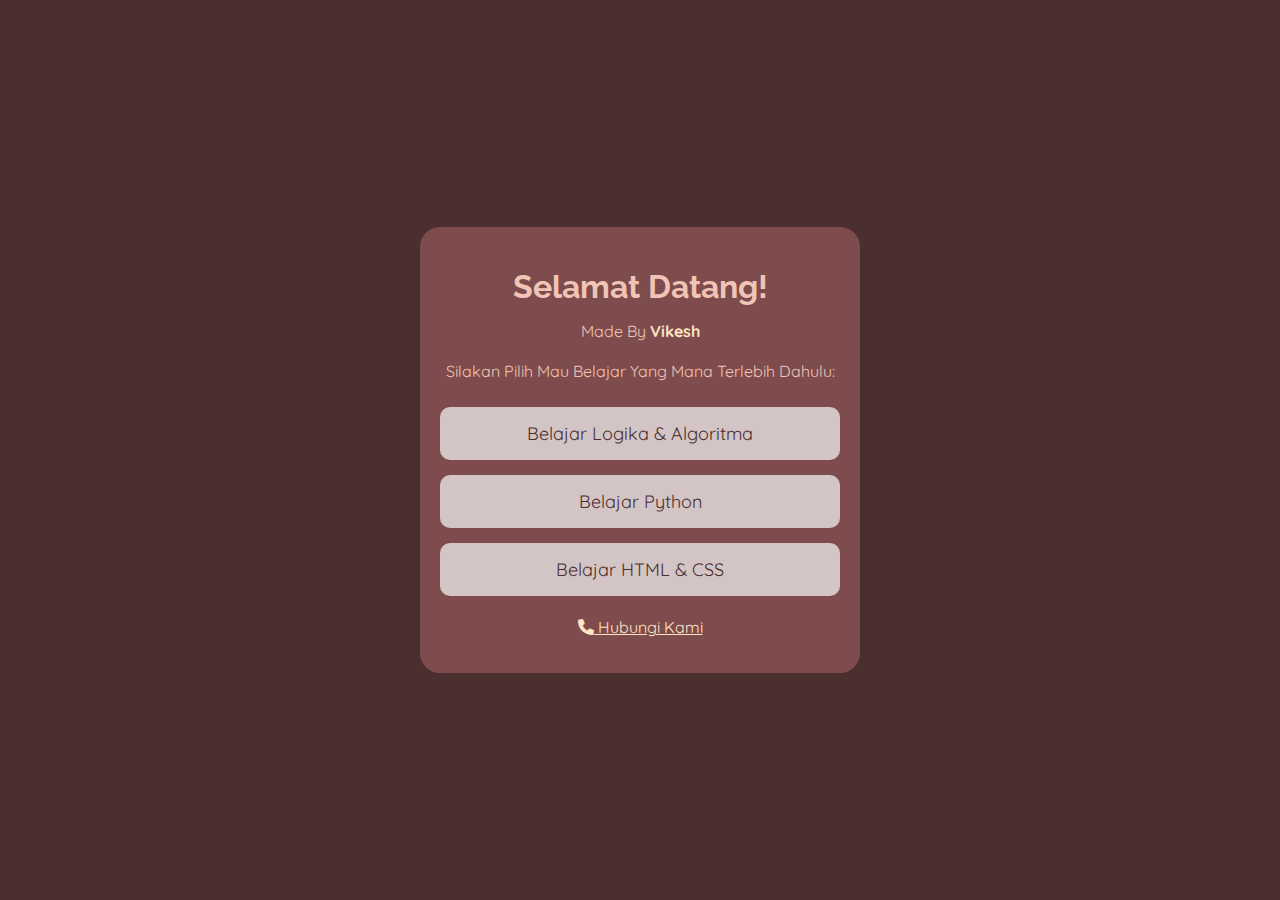
<file: index.html>
<!DOCTYPE html>
<html lang="en">

<head>
    <meta charset="UTF-8">
    <meta name="viewport" content="width=device-width, initial-scale=1.0">
    <title>Belajar Program</title>
    <link rel="stylesheet" href="style.css">
    <link rel="stylesheet" href="https://cdnjs.cloudflare.com/ajax/libs/font-awesome/6.0.0-beta3/css/all.min.css">
</head>

<body>
    <div class="container">
        <div class="box">
            <h1>Selamat Datang!</h1>
            <p>Made By <b>Vikesh</b><br><br>Silakan Pilih Mau Belajar Yang Mana Terlebih Dahulu:</p>
            <div class="button">
                <button onclick="location.href='algorgika.html'">Belajar Logika & Algoritma</button>
                <button onclick="location.href='python.html'">Belajar Python</button>
                <button onclick="location.href='hateemel.html'">Belajar HTML & CSS</button>
            </div>
            <p><a href="mailto:vikeshpublic@gmail.com" class="contact-link"><i class="fas fa-phone"></i> Hubungi
                    Kami</a></p>
        </div>
    </div>
    <script src="script.js"></script>
</body>

</html>
</file>
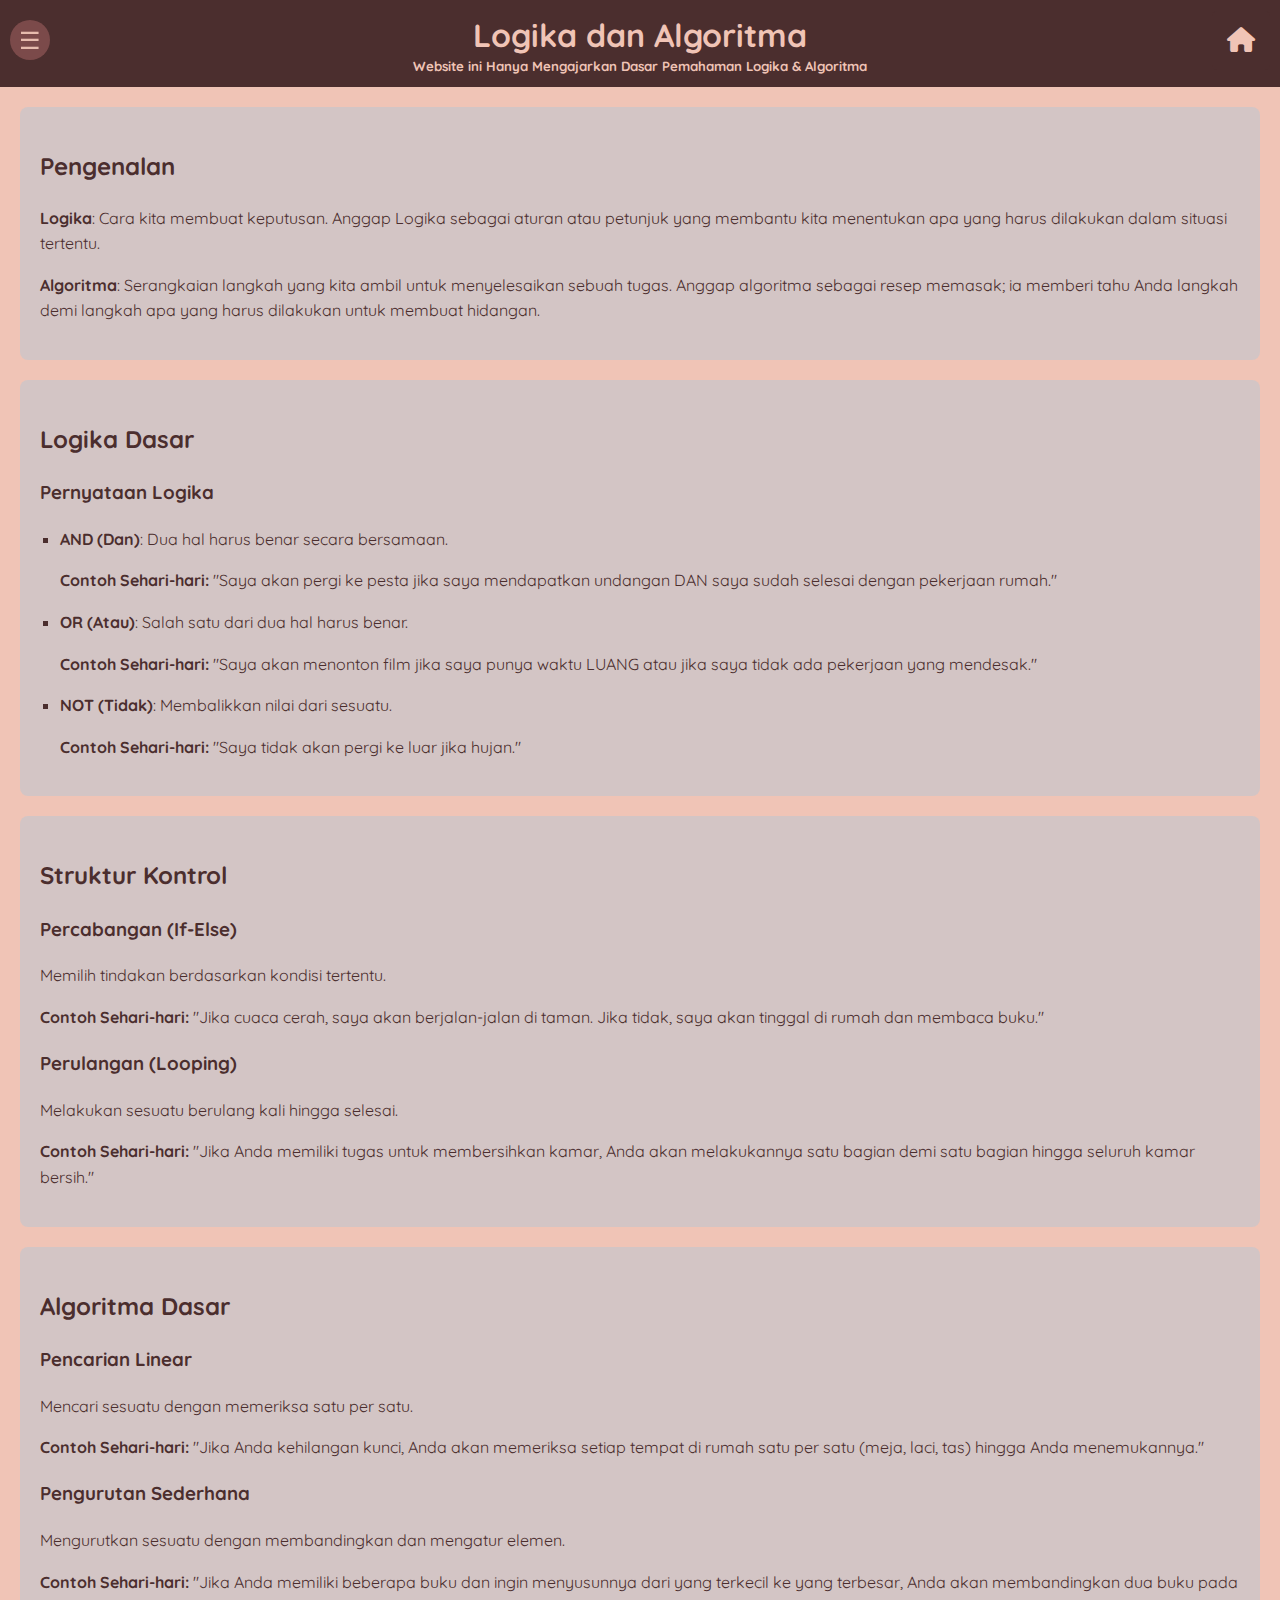
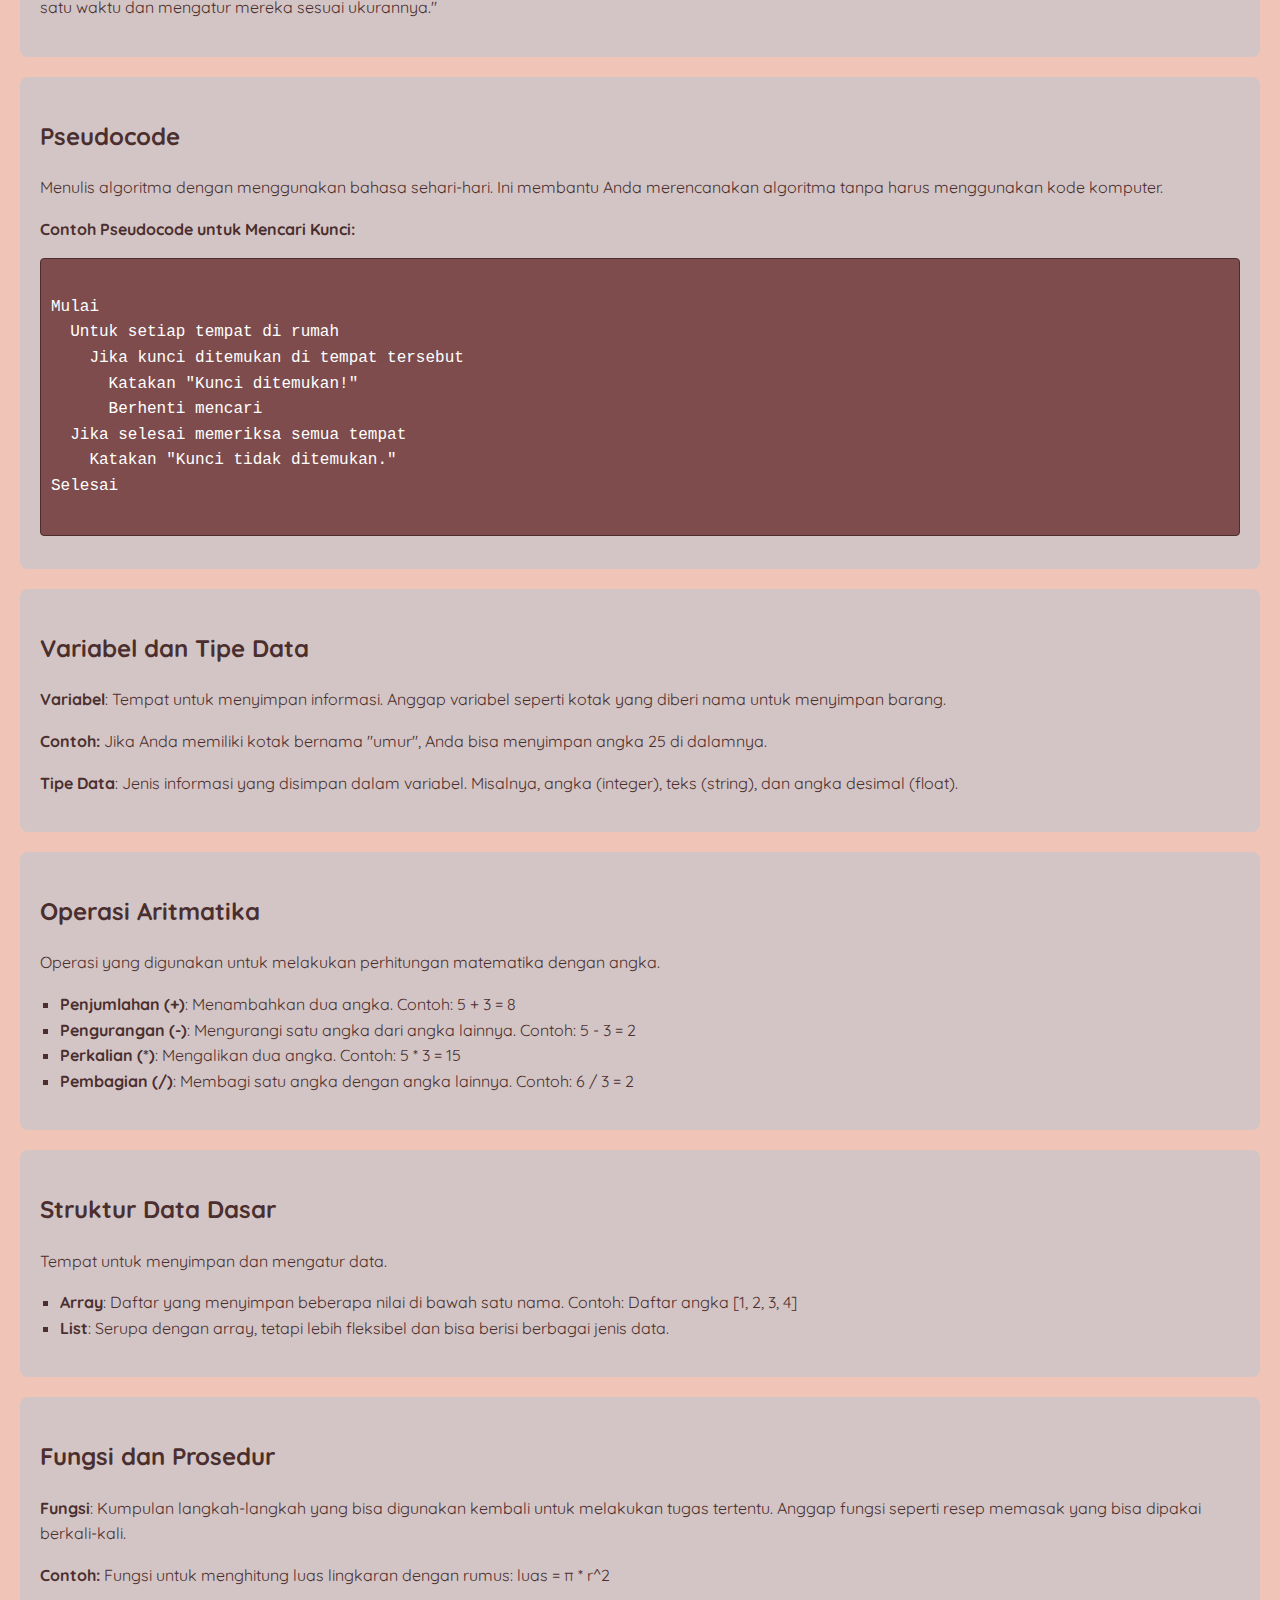
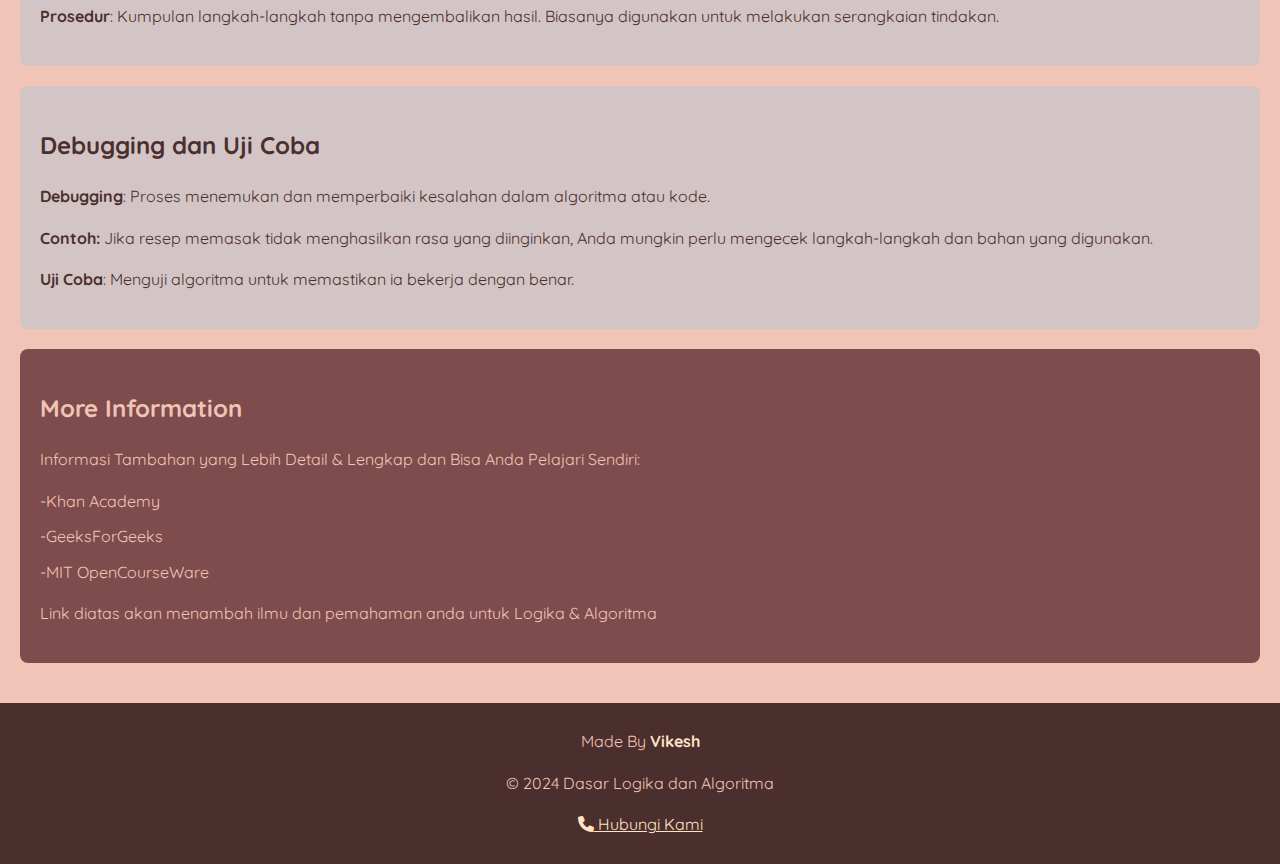
<file: algorgika.html>
<!DOCTYPE html>
<html lang="en">

<head>
    <meta charset="UTF-8">
    <meta name="viewport" content="width=device-width, initial-scale=1.0">
    <title>Logika dan Algoritma</title>
    <link rel="stylesheet" href="styles.css">
    <link rel="stylesheet" href="https://cdnjs.cloudflare.com/ajax/libs/font-awesome/6.0.0-beta3/css/all.min.css">
</head>

<body>
    <header id="pengenalan">
        <div class="menu-button" id="menu-button">☰</div>
        <button class="back-button">
            <a href="index.html"><i class="fas fa-home"></i></a>
        </button>
        <h1>Logika dan Algoritma</h1>
        <h5>Website ini Hanya Mengajarkan Dasar Pemahaman Logika & Algoritma</h5>
        <nav id="menu" class="hidden">
            <ul>
                <li><a href="#pengenalan">Pengenalan</a></li>
                <li><a href="#logika-dasar">Logika Dasar</a></li>
                <li><a href="#struktur-kontrol">Struktur Kontrol</a></li>
                <li><a href="#algoritma-dasar">Algoritma Dasar</a></li>
                <li><a href="#pseudocode">Pseudocode</a></li>
                <li><a href="#variabel">Variabel dan Tipe Data</a></li>
                <li><a href="#operasi-aritmatika">Operasi Aritmatika</a></li>
                <li><a href="#struktur-data">Struktur Data Dasar</a></li>
                <li><a href="#fungsi-prosedur">Fungsi dan Prosedur</a></li>
                <li><a href="#debugging">Debugging dan Uji Coba</a></li>
                <li><a href="mailto:vikeshpublic@gmail.com"><i class="fas fa-phone"></i> Contact Us (Email)</a></li>
            </ul>
        </nav>
    </header>
    <main>
        <section class="section">
            <h2>Pengenalan</h2>
            <p><strong>Logika</strong>: Cara kita membuat keputusan. Anggap Logika sebagai aturan atau petunjuk yang
                membantu kita menentukan apa yang harus dilakukan dalam situasi tertentu.</p>
            <p><strong>Algoritma</strong>: Serangkaian langkah yang kita ambil untuk menyelesaikan sebuah tugas. Anggap
                algoritma sebagai resep memasak; ia memberi tahu Anda langkah demi langkah apa yang harus dilakukan
                untuk membuat hidangan.</p>
        </section>

        <section class="section" id="logika-dasar">
            <h2>Logika Dasar</h2>
            <h3>Pernyataan Logika</h3>
            <ul>
                <li><strong>AND (Dan)</strong>: Dua hal harus benar secara bersamaan.
                    <p><strong>Contoh Sehari-hari:</strong> "Saya akan pergi ke pesta jika saya mendapatkan undangan DAN
                        saya sudah selesai dengan pekerjaan rumah."</p>
                </li>
                <li><strong>OR (Atau)</strong>: Salah satu dari dua hal harus benar.
                    <p><strong>Contoh Sehari-hari:</strong> "Saya akan menonton film jika saya punya waktu LUANG atau
                        jika saya tidak ada pekerjaan yang mendesak."</p>
                </li>
                <li><strong>NOT (Tidak)</strong>: Membalikkan nilai dari sesuatu.
                    <p><strong>Contoh Sehari-hari:</strong> "Saya tidak akan pergi ke luar jika hujan."</p>
                </li>
            </ul>
        </section>

        <section class="section" id="struktur-kontrol">
            <h2>Struktur Kontrol</h2>
            <h3>Percabangan (If-Else)</h3>
            <p>Memilih tindakan berdasarkan kondisi tertentu.</p>
            <p><strong>Contoh Sehari-hari:</strong> "Jika cuaca cerah, saya akan berjalan-jalan di taman. Jika tidak,
                saya akan tinggal di rumah dan membaca buku."</p>

            <h3>Perulangan (Looping)</h3>
            <p>Melakukan sesuatu berulang kali hingga selesai.</p>
            <p><strong>Contoh Sehari-hari:</strong> "Jika Anda memiliki tugas untuk membersihkan kamar, Anda akan
                melakukannya satu bagian demi satu bagian hingga seluruh kamar bersih."</p>
        </section>

        <section class="section" id="algoritma-dasar">
            <h2>Algoritma Dasar</h2>
            <h3>Pencarian Linear</h3>
            <p>Mencari sesuatu dengan memeriksa satu per satu.</p>
            <p><strong>Contoh Sehari-hari:</strong> "Jika Anda kehilangan kunci, Anda akan memeriksa setiap tempat di
                rumah satu per satu (meja, laci, tas) hingga Anda menemukannya."</p>

            <h3>Pengurutan Sederhana</h3>
            <p>Mengurutkan sesuatu dengan membandingkan dan mengatur elemen.</p>
            <p><strong>Contoh Sehari-hari:</strong> "Jika Anda memiliki beberapa buku dan ingin menyusunnya dari yang
                terkecil ke yang terbesar, Anda akan membandingkan dua buku pada satu waktu dan mengatur mereka sesuai
                ukurannya."</p>
        </section>

        <section class="section" id="pseudocode">
            <h2>Pseudocode</h2>
            <p>Menulis algoritma dengan menggunakan bahasa sehari-hari. Ini membantu Anda merencanakan algoritma tanpa
                harus menggunakan kode komputer.</p>
            <p><strong>Contoh Pseudocode untuk Mencari Kunci:</strong></p>
            <pre><code>
Mulai
  Untuk setiap tempat di rumah
    Jika kunci ditemukan di tempat tersebut
      Katakan "Kunci ditemukan!"
      Berhenti mencari
  Jika selesai memeriksa semua tempat
    Katakan "Kunci tidak ditemukan."
Selesai
            </code></pre>
        </section>

        <!-- Materi Tambahan -->
        <section class="section" id="variabel">
            <h2>Variabel dan Tipe Data</h2>
            <p><strong>Variabel</strong>: Tempat untuk menyimpan informasi. Anggap variabel seperti kotak yang diberi
                nama untuk menyimpan barang.</p>
            <p><strong>Contoh:</strong> Jika Anda memiliki kotak bernama "umur", Anda bisa menyimpan angka 25 di
                dalamnya.</p>
            <p><strong>Tipe Data</strong>: Jenis informasi yang disimpan dalam variabel. Misalnya, angka (integer), teks
                (string), dan angka desimal (float).</p>
        </section>

        <section class="section" id="operasi-aritmatika">
            <h2>Operasi Aritmatika</h2>
            <p>Operasi yang digunakan untuk melakukan perhitungan matematika dengan angka.</p>
            <ul>
                <li><strong>Penjumlahan (+)</strong>: Menambahkan dua angka. Contoh: 5 + 3 = 8</li>
                <li><strong>Pengurangan (-)</strong>: Mengurangi satu angka dari angka lainnya. Contoh: 5 - 3 = 2</li>
                <li><strong>Perkalian (*)</strong>: Mengalikan dua angka. Contoh: 5 * 3 = 15</li>
                <li><strong>Pembagian (/)</strong>: Membagi satu angka dengan angka lainnya. Contoh: 6 / 3 = 2</li>
            </ul>
        </section>

        <section class="section" id="struktur-data">
            <h2>Struktur Data Dasar</h2>
            <p>Tempat untuk menyimpan dan mengatur data.</p>
            <ul>
                <li><strong>Array</strong>: Daftar yang menyimpan beberapa nilai di bawah satu nama. Contoh: Daftar
                    angka [1, 2, 3, 4]</li>
                <li><strong>List</strong>: Serupa dengan array, tetapi lebih fleksibel dan bisa berisi berbagai jenis
                    data.</li>
            </ul>
        </section>

        <section class="section" id="fungsi-prosedur">
            <h2>Fungsi dan Prosedur</h2>
            <p><strong>Fungsi</strong>: Kumpulan langkah-langkah yang bisa digunakan kembali untuk melakukan tugas
                tertentu. Anggap fungsi seperti resep memasak yang bisa dipakai berkali-kali.</p>
            <p><strong>Contoh:</strong> Fungsi untuk menghitung luas lingkaran dengan rumus: luas = π * r^2</p>
            <p><strong>Prosedur</strong>: Kumpulan langkah-langkah tanpa mengembalikan hasil. Biasanya digunakan untuk
                melakukan serangkaian tindakan.</p>
        </section>

        <section class="section" id="debugging">
            <h2>Debugging dan Uji Coba</h2>
            <p><strong>Debugging</strong>: Proses menemukan dan memperbaiki kesalahan dalam algoritma atau kode.</p>
            <p><strong>Contoh:</strong> Jika resep memasak tidak menghasilkan rasa yang diinginkan, Anda mungkin perlu
                mengecek langkah-langkah dan bahan yang digunakan.</p>
            <p><strong>Uji Coba</strong>: Menguji algoritma untuk memastikan ia bekerja dengan benar.</p>
        </section>
        <section class="source-info">
            <h2>More Information</h2>
            <p>Informasi Tambahan yang Lebih Detail & Lengkap dan Bisa Anda Pelajari Sendiri:</p>
            <ul>
                <li><a href="https://www.khanacademy.org/computing/computer-science" target="_blank">-Khan Academy</a>
                </li>
                <li><a href="https://www.geeksforgeeks.org/" target="_blank">-GeeksForGeeks</a></li>
                <li><a href="https://ocw.mit.edu/courses/6-006-introduction-to-algorithms-spring-2020/"
                        target="_blank">-MIT OpenCourseWare</a></li>
            </ul>
            <p>Link diatas akan menambah ilmu dan pemahaman anda untuk Logika & Algoritma</p>
        </section>
    </main>
    <footer>
        <p>Made By <b>Vikesh</b></p>
        <p>© 2024 Dasar Logika dan Algoritma</p>
        <p><a href="mailto:vikeshpublic@gmail.com" class="contact-link"><i class="fas fa-phone"></i> Hubungi Kami</a>
        </p>
    </footer>

    <script src="scripts.js"></script>
</body>

</html>
</file>
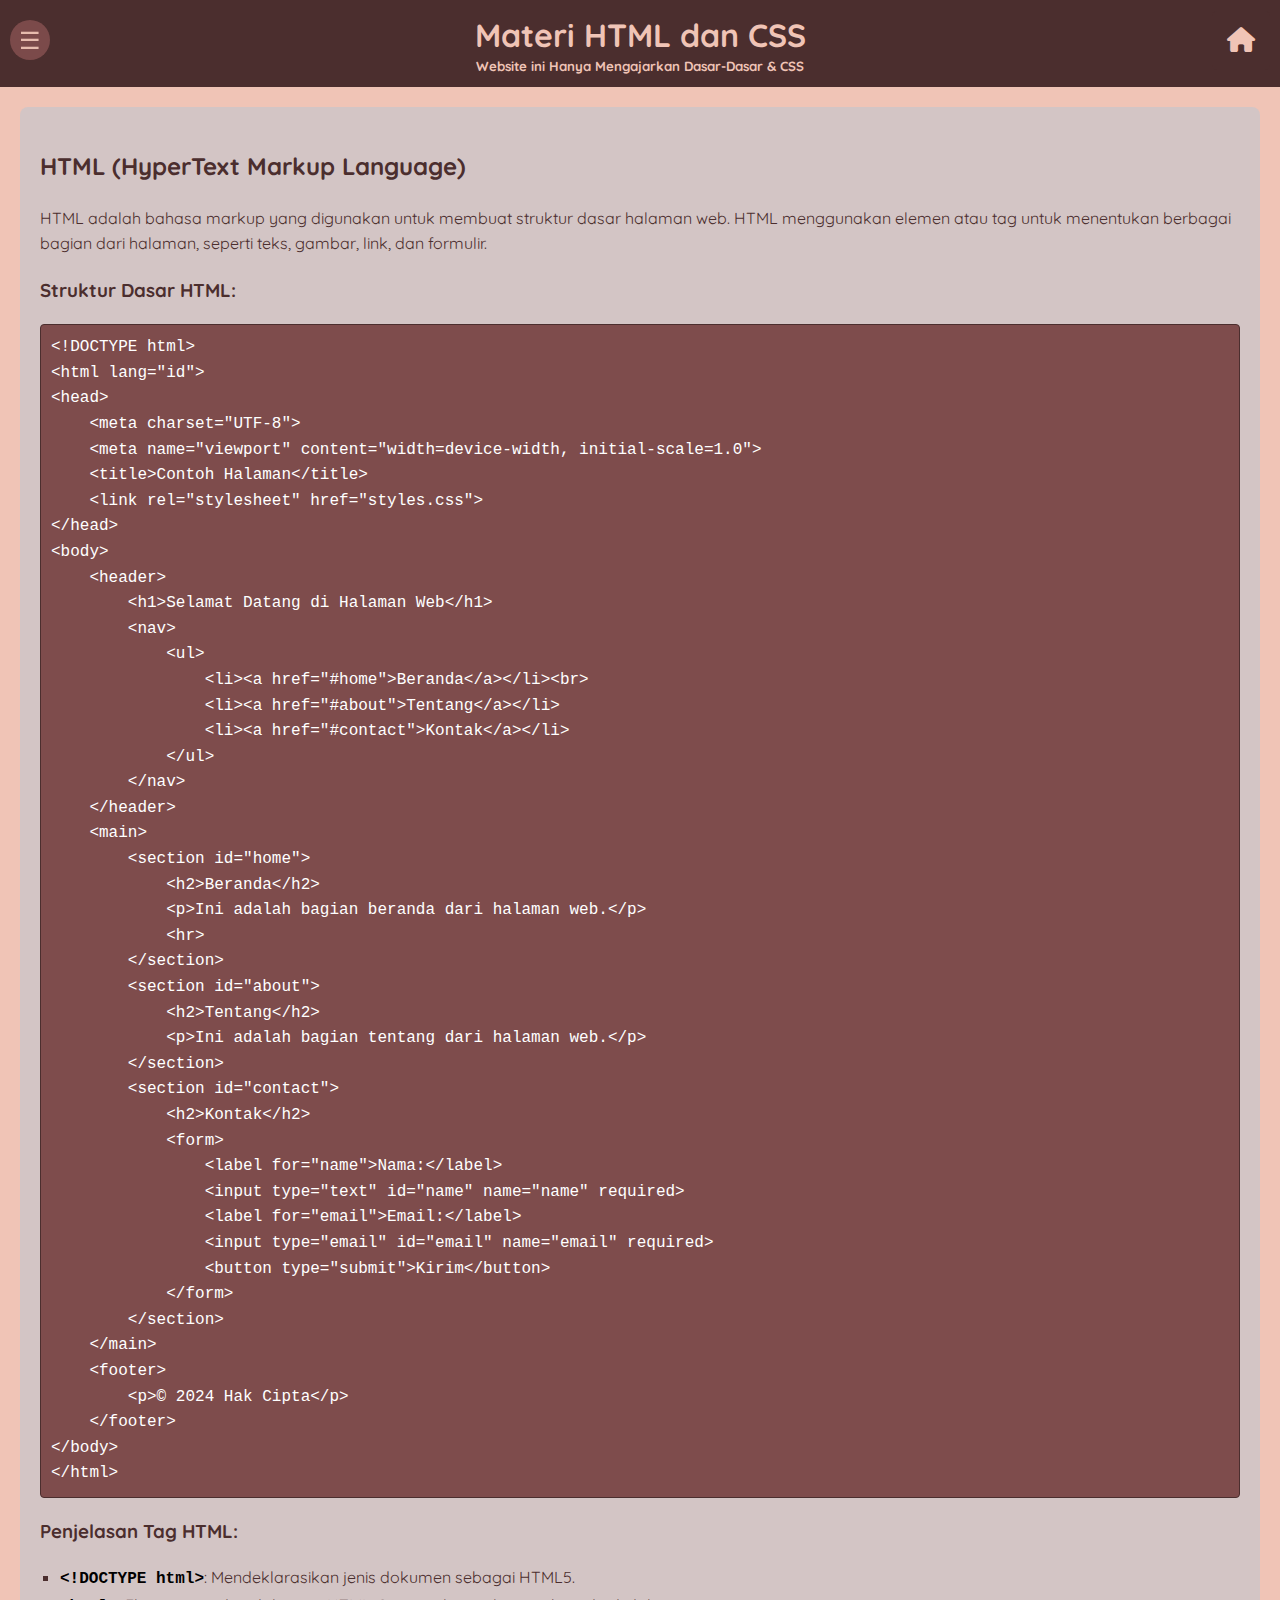
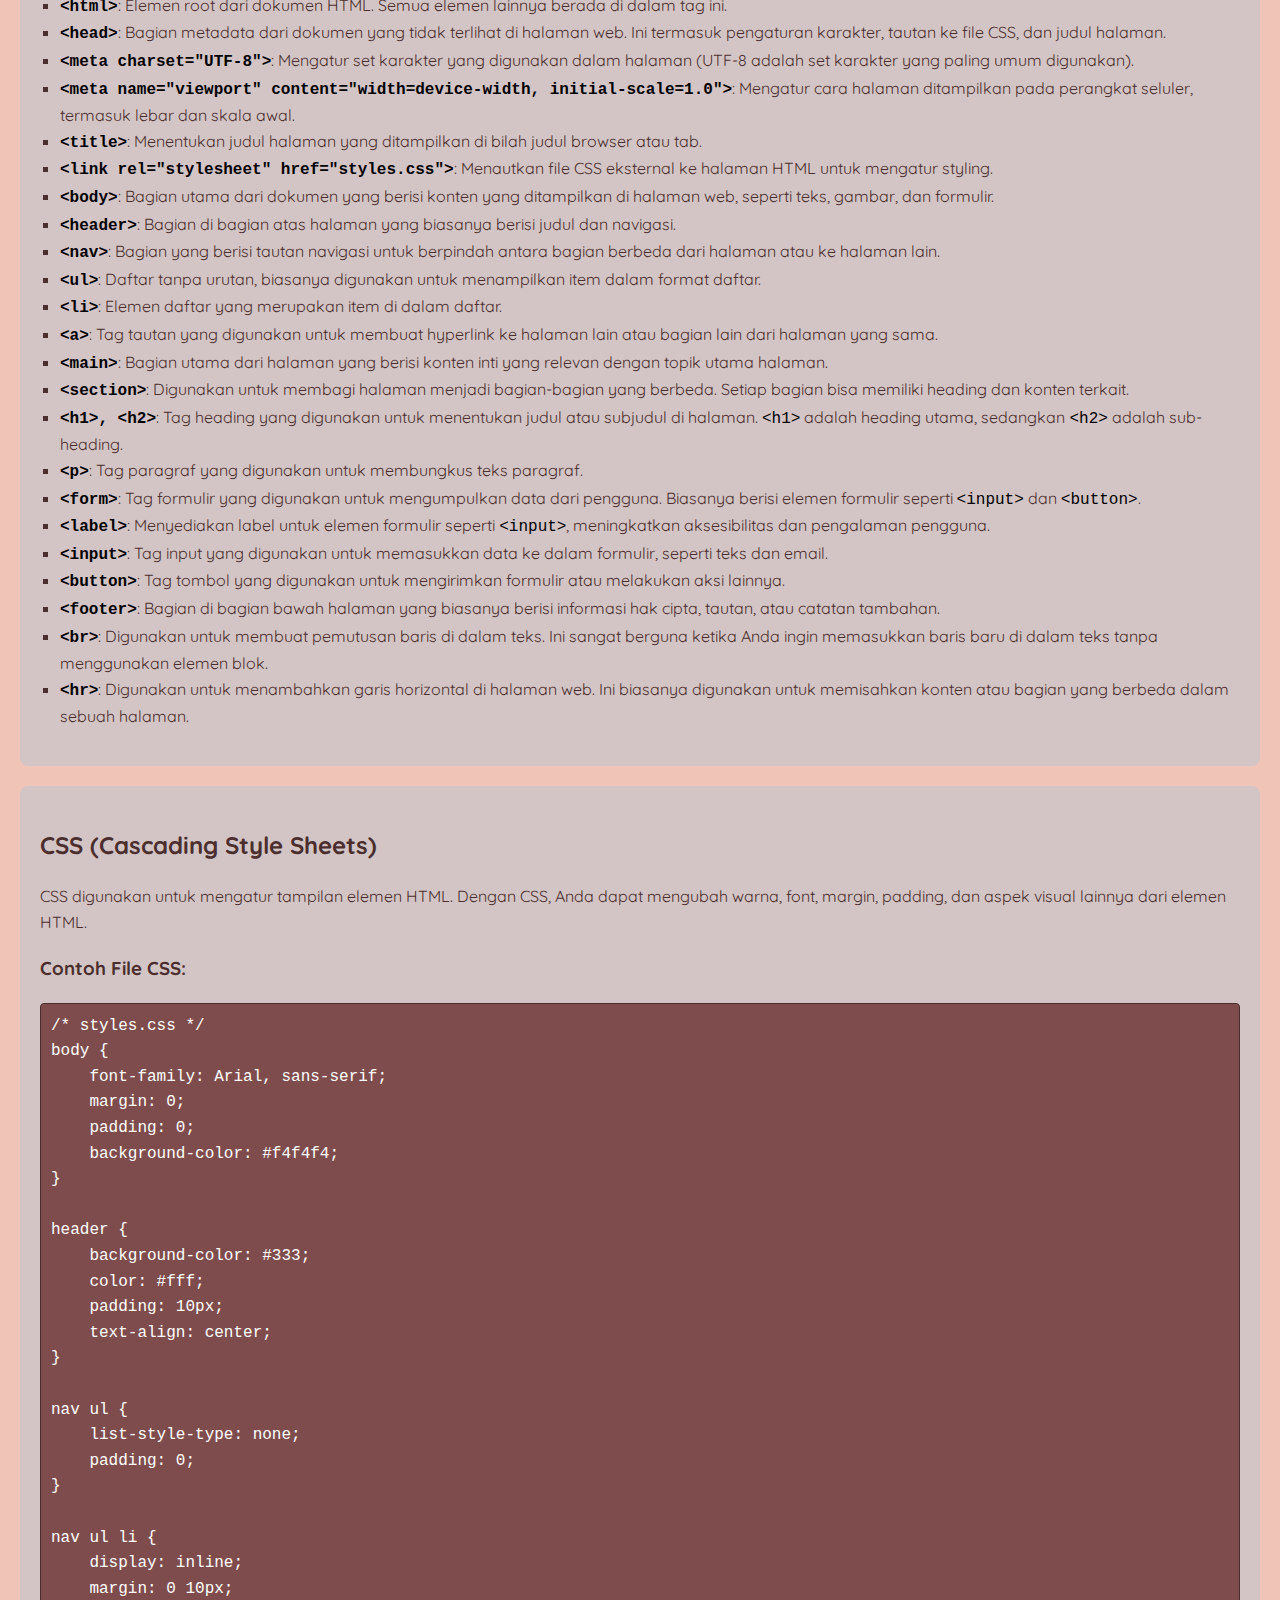
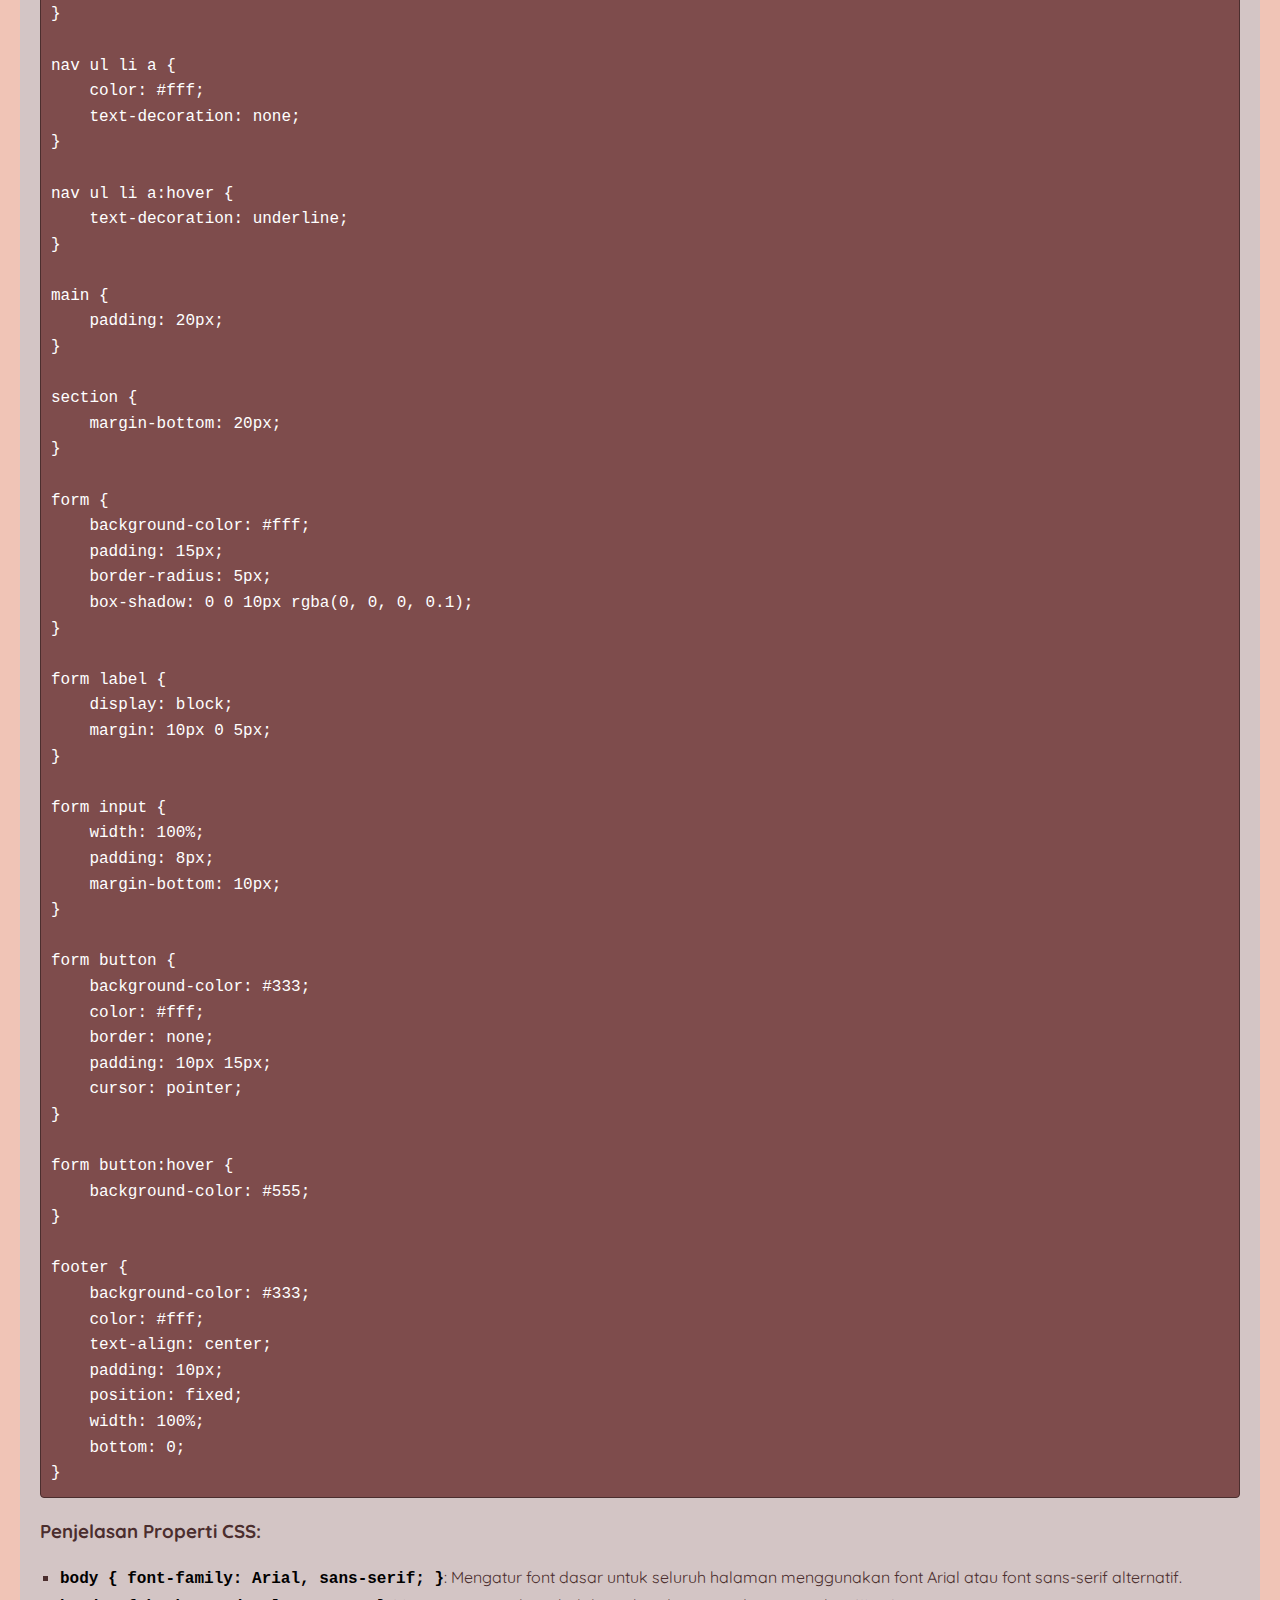
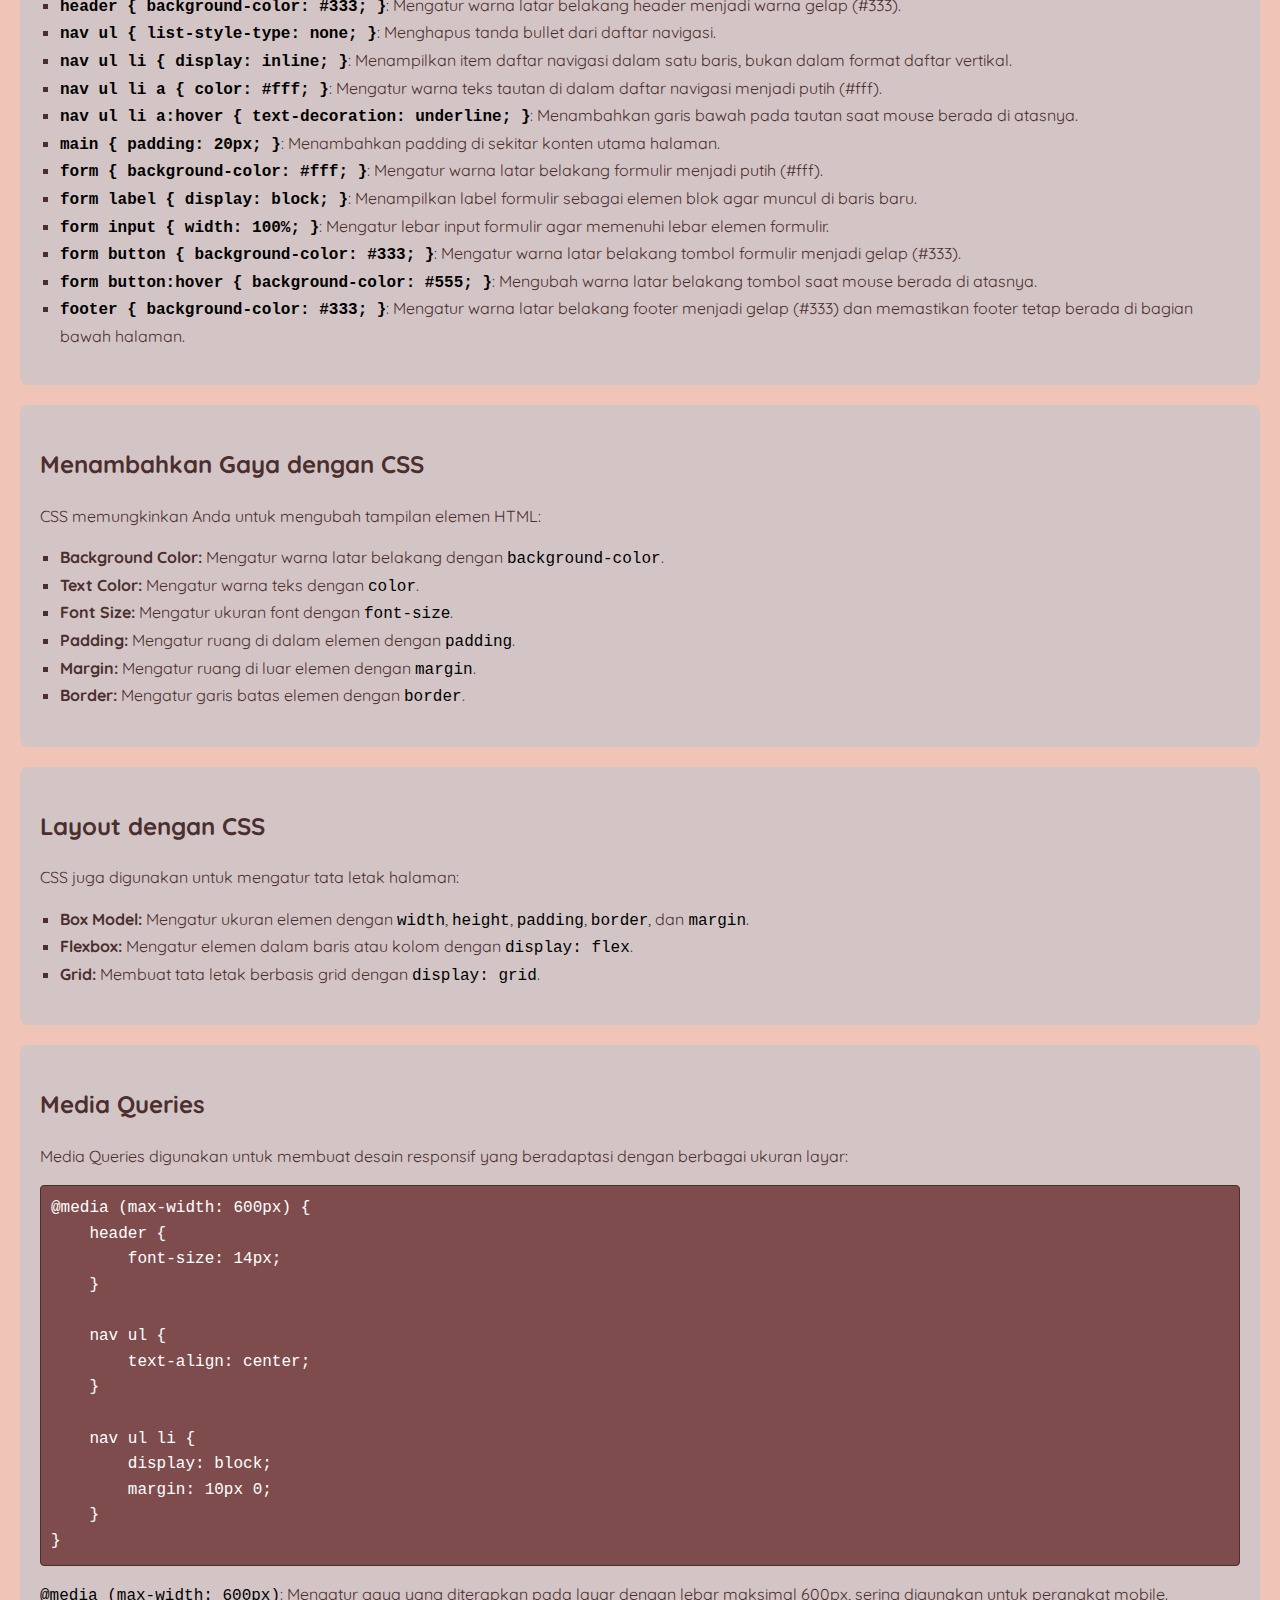
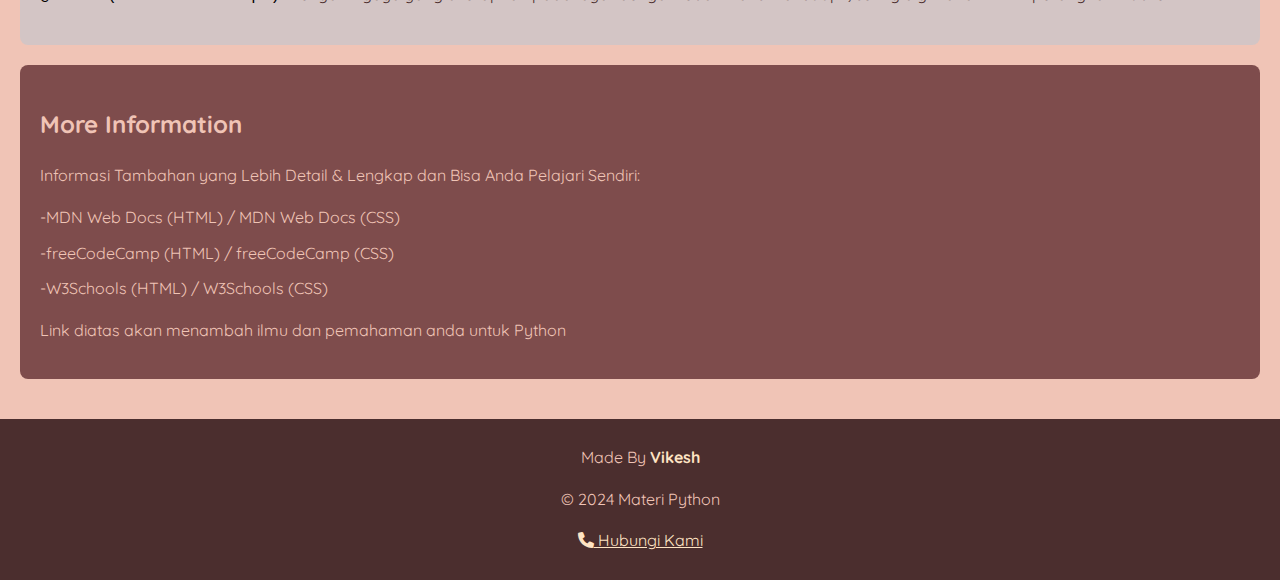
<file: hateemel.html>
<!DOCTYPE html>
<html lang="en">

<head>
    <meta charset="UTF-8">
    <meta name="viewport" content="width=device-width, initial-scale=1.0">
    <title>HTML & CSS</title>
    <link rel="stylesheet" href="styles.css">
    <link rel="stylesheet" href="https://cdnjs.cloudflare.com/ajax/libs/font-awesome/6.0.0-beta3/css/all.min.css">
</head>

<body>
    <header id="html">
        <div class="menu-button" id="menu-button">☰</div>
        <button class="back-button">
            <a href="index.html"><i class="fas fa-home"></i></a>
        </button>
        <h1>Materi HTML dan CSS</h1>
        <h5>Website ini Hanya Mengajarkan Dasar-Dasar & CSS</h5>
        <div class="auto">
            <nav id="menu" class="hidden">
                <ul>
                    <li><a href="#html">HTML</a></li>
                    <li><a href="#css">CSS</a></li>
                    <li><a href="#gaya">Menambahkan Gaya</a></li>
                    <li><a href="#layout">Layout</a></li>
                    <li><a href="#media">Media Queries</a></li>
                    <li><a href="mailto:vikeshpublic@gmail.com"><i class="fas fa-phone"></i> Contact Us (Email)</a></li>
                </ul>
            </nav>
        </div>
    </header>

    <main>
        <section class="section">
            <h2>HTML (HyperText Markup Language)</h2>
            <p>HTML adalah bahasa markup yang digunakan untuk membuat struktur dasar halaman web. HTML menggunakan
                elemen atau tag untuk menentukan berbagai bagian dari halaman, seperti teks, gambar, link, dan formulir.
            </p>
            <h3>Struktur Dasar HTML:</h3>
            <pre><code>&lt;!DOCTYPE html&gt;
&lt;html lang="id"&gt;
&lt;head&gt;
    &lt;meta charset="UTF-8"&gt;
    &lt;meta name="viewport" content="width=device-width, initial-scale=1.0"&gt;
    &lt;title&gt;Contoh Halaman&lt;/title&gt;
    &lt;link rel="stylesheet" href="styles.css"&gt;
&lt;/head&gt;
&lt;body&gt;
    &lt;header&gt;
        &lt;h1&gt;Selamat Datang di Halaman Web&lt;/h1&gt;
        &lt;nav&gt;
            &lt;ul&gt;
                &lt;li&gt;&lt;a href="#home"&gt;Beranda&lt;/a&gt;&lt;/li&gt;&lt;br&gt;
                &lt;li&gt;&lt;a href="#about"&gt;Tentang&lt;/a&gt;&lt;/li&gt;
                &lt;li&gt;&lt;a href="#contact"&gt;Kontak&lt;/a&gt;&lt;/li&gt;
            &lt;/ul&gt;
        &lt;/nav&gt;
    &lt;/header&gt;
    &lt;main&gt;
        &lt;section id="home"&gt;
            &lt;h2&gt;Beranda&lt;/h2&gt;
            &lt;p&gt;Ini adalah bagian beranda dari halaman web.&lt;/p&gt;
            &lt;hr&gt;
        &lt;/section&gt;
        &lt;section id="about"&gt;
            &lt;h2&gt;Tentang&lt;/h2&gt;
            &lt;p&gt;Ini adalah bagian tentang dari halaman web.&lt;/p&gt;
        &lt;/section&gt;
        &lt;section id="contact"&gt;
            &lt;h2&gt;Kontak&lt;/h2&gt;
            &lt;form&gt;
                &lt;label for="name"&gt;Nama:&lt;/label&gt;
                &lt;input type="text" id="name" name="name" required&gt;
                &lt;label for="email"&gt;Email:&lt;/label&gt;
                &lt;input type="email" id="email" name="email" required&gt;
                &lt;button type="submit"&gt;Kirim&lt;/button&gt;
            &lt;/form&gt;
        &lt;/section&gt;
    &lt;/main&gt;
    &lt;footer&gt;
        &lt;p&gt;&copy; 2024 Hak Cipta&lt;/p&gt;
    &lt;/footer&gt;
&lt;/body&gt;
&lt;/html&gt;
</code></pre>
            <h3>Penjelasan Tag HTML:</h3>
            <ul>
                <li><strong><code>&lt;!DOCTYPE html&gt;</code></strong>: Mendeklarasikan jenis dokumen sebagai HTML5.
                </li>
                <li><strong><code>&lt;html&gt;</code></strong>: Elemen root dari dokumen HTML. Semua elemen lainnya
                    berada di dalam tag ini.</li>
                <li><strong><code>&lt;head&gt;</code></strong>: Bagian metadata dari dokumen yang tidak terlihat di
                    halaman web. Ini termasuk pengaturan karakter, tautan ke file CSS, dan judul halaman.</li>
                <li><strong><code>&lt;meta charset="UTF-8"&gt;</code></strong>: Mengatur set karakter yang digunakan
                    dalam halaman (UTF-8 adalah set karakter yang paling umum digunakan).</li>
                <li><strong><code>&lt;meta name="viewport" content="width=device-width, initial-scale=1.0"&gt;</code></strong>:
                    Mengatur cara halaman ditampilkan pada perangkat seluler, termasuk lebar dan skala awal.</li>
                <li><strong><code>&lt;title&gt;</code></strong>: Menentukan judul halaman yang ditampilkan di bilah
                    judul browser atau tab.</li>
                <li><strong><code>&lt;link rel="stylesheet" href="styles.css"&gt;</code></strong>: Menautkan file CSS
                    eksternal ke halaman HTML untuk mengatur styling.</li>
                <li><strong><code>&lt;body&gt;</code></strong>: Bagian utama dari dokumen yang berisi konten yang
                    ditampilkan di halaman web, seperti teks, gambar, dan formulir.</li>
                <li><strong><code>&lt;header&gt;</code></strong>: Bagian di bagian atas halaman yang biasanya berisi
                    judul dan navigasi.</li>
                <li><strong><code>&lt;nav&gt;</code></strong>: Bagian yang berisi tautan navigasi untuk berpindah antara
                    bagian berbeda dari halaman atau ke halaman lain.</li>
                <li><strong><code>&lt;ul&gt;</code></strong>: Daftar tanpa urutan, biasanya digunakan untuk menampilkan
                    item dalam format daftar.</li>
                <li><strong><code>&lt;li&gt;</code></strong>: Elemen daftar yang merupakan item di dalam daftar.</li>
                <li><strong><code>&lt;a&gt;</code></strong>: Tag tautan yang digunakan untuk membuat hyperlink ke
                    halaman lain atau bagian lain dari halaman yang sama.</li>
                <li><strong><code>&lt;main&gt;</code></strong>: Bagian utama dari halaman yang berisi konten inti yang
                    relevan dengan topik utama halaman.</li>
                <li><strong><code>&lt;section&gt;</code></strong>: Digunakan untuk membagi halaman menjadi bagian-bagian
                    yang berbeda. Setiap bagian bisa memiliki heading dan konten terkait.</li>
                <li><strong><code>&lt;h1&gt;, &lt;h2&gt;</code></strong>: Tag heading yang digunakan untuk menentukan
                    judul atau subjudul di halaman. <code>&lt;h1&gt;</code> adalah heading utama, sedangkan
                    <code>&lt;h2&gt;</code> adalah sub-heading.
                </li>
                <li><strong><code>&lt;p&gt;</code></strong>: Tag paragraf yang digunakan untuk membungkus teks paragraf.
                </li>
                <li><strong><code>&lt;form&gt;</code></strong>: Tag formulir yang digunakan untuk mengumpulkan data dari
                    pengguna. Biasanya berisi elemen formulir seperti <code>&lt;input&gt;</code> dan
                    <code>&lt;button&gt;</code>.
                </li>
                <li><strong><code>&lt;label&gt;</code></strong>: Menyediakan label untuk elemen formulir seperti
                    <code>&lt;input&gt;</code>, meningkatkan aksesibilitas dan pengalaman pengguna.
                </li>
                <li><strong><code>&lt;input&gt;</code></strong>: Tag input yang digunakan untuk memasukkan data ke dalam
                    formulir, seperti teks dan email.</li>
                <li><strong><code>&lt;button&gt;</code></strong>: Tag tombol yang digunakan untuk mengirimkan formulir
                    atau melakukan aksi lainnya.</li>
                <li><strong><code>&lt;footer&gt;</code></strong>: Bagian di bagian bawah halaman yang biasanya berisi
                    informasi hak cipta, tautan, atau catatan tambahan.</li>
                <li><strong><code>&lt;br&gt;</code></strong>: Digunakan untuk membuat pemutusan baris di dalam teks. Ini
                    sangat berguna ketika Anda ingin memasukkan baris baru di dalam teks tanpa menggunakan elemen blok.
                </li>
                <li><strong><code>&lt;hr&gt;</code></strong>: Digunakan untuk menambahkan garis horizontal di halaman
                    web. Ini biasanya digunakan untuk memisahkan konten atau bagian yang berbeda dalam sebuah halaman.
                </li>
            </ul>
        </section>
        <section class="section" id="css">
            <h2>CSS (Cascading Style Sheets)</h2>
            <p>CSS digunakan untuk mengatur tampilan elemen HTML. Dengan CSS, Anda dapat mengubah warna, font, margin,
                padding, dan aspek visual lainnya dari elemen HTML.</p>
            <h3>Contoh File CSS:</h3>
            <pre><code>/* styles.css */
body {
    font-family: Arial, sans-serif;
    margin: 0;
    padding: 0;
    background-color: #f4f4f4;
}

header {
    background-color: #333;
    color: #fff;
    padding: 10px;
    text-align: center;
}

nav ul {
    list-style-type: none;
    padding: 0;
}

nav ul li {
    display: inline;
    margin: 0 10px;
}

nav ul li a {
    color: #fff;
    text-decoration: none;
}

nav ul li a:hover {
    text-decoration: underline;
}

main {
    padding: 20px;
}

section {
    margin-bottom: 20px;
}

form {
    background-color: #fff;
    padding: 15px;
    border-radius: 5px;
    box-shadow: 0 0 10px rgba(0, 0, 0, 0.1);
}

form label {
    display: block;
    margin: 10px 0 5px;
}

form input {
    width: 100%;
    padding: 8px;
    margin-bottom: 10px;
}

form button {
    background-color: #333;
    color: #fff;
    border: none;
    padding: 10px 15px;
    cursor: pointer;
}

form button:hover {
    background-color: #555;
}

footer {
    background-color: #333;
    color: #fff;
    text-align: center;
    padding: 10px;
    position: fixed;
    width: 100%;
    bottom: 0;
}
</code></pre>
            <h3>Penjelasan Properti CSS:</h3>
            <ul>
                <li><strong><code>body { font-family: Arial, sans-serif; }</code></strong>: Mengatur font dasar untuk
                    seluruh halaman menggunakan font Arial atau font sans-serif alternatif.</li>
                <li><strong><code>header { background-color: #333; }</code></strong>: Mengatur warna latar belakang
                    header menjadi warna gelap (#333).</li>
                <li><strong><code>nav ul { list-style-type: none; }</code></strong>: Menghapus tanda bullet dari daftar
                    navigasi.</li>
                <li><strong><code>nav ul li { display: inline; }</code></strong>: Menampilkan item daftar navigasi dalam
                    satu baris, bukan dalam format daftar vertikal.</li>
                <li><strong><code>nav ul li a { color: #fff; }</code></strong>: Mengatur warna teks tautan di dalam
                    daftar navigasi menjadi putih (#fff).</li>
                <li><strong><code>nav ul li a:hover { text-decoration: underline; }</code></strong>: Menambahkan garis
                    bawah pada tautan saat mouse berada di atasnya.</li>
                <li><strong><code>main { padding: 20px; }</code></strong>: Menambahkan padding di sekitar konten utama
                    halaman.</li>
                <li><strong><code>form { background-color: #fff; }</code></strong>: Mengatur warna latar belakang
                    formulir menjadi putih (#fff).</li>
                <li><strong><code>form label { display: block; }</code></strong>: Menampilkan label formulir sebagai
                    elemen blok agar muncul di baris baru.</li>
                <li><strong><code>form input { width: 100%; }</code></strong>: Mengatur lebar input formulir agar
                    memenuhi lebar elemen formulir.</li>
                <li><strong><code>form button { background-color: #333; }</code></strong>: Mengatur warna latar belakang
                    tombol formulir menjadi gelap (#333).</li>
                <li><strong><code>form button:hover { background-color: #555; }</code></strong>: Mengubah warna latar
                    belakang tombol saat mouse berada di atasnya.</li>
                <li><strong><code>footer { background-color: #333; }</code></strong>: Mengatur warna latar belakang
                    footer menjadi gelap (#333) dan memastikan footer tetap berada di bagian bawah halaman.</li>
            </ul>
        </section>
        <section class="section" id="gaya">
            <h2>Menambahkan Gaya dengan CSS</h2>
            <p>CSS memungkinkan Anda untuk mengubah tampilan elemen HTML:</p>
            <ul>
                <li><strong>Background Color:</strong> Mengatur warna latar belakang dengan
                    <code>background-color</code>.
                </li>
                <li><strong>Text Color:</strong> Mengatur warna teks dengan <code>color</code>.</li>
                <li><strong>Font Size:</strong> Mengatur ukuran font dengan <code>font-size</code>.</li>
                <li><strong>Padding:</strong> Mengatur ruang di dalam elemen dengan <code>padding</code>.</li>
                <li><strong>Margin:</strong> Mengatur ruang di luar elemen dengan <code>margin</code>.</li>
                <li><strong>Border:</strong> Mengatur garis batas elemen dengan <code>border</code>.</li>
            </ul>
        </section>
        <section class="section" id="layout">
            <h2>Layout dengan CSS</h2>
            <p>CSS juga digunakan untuk mengatur tata letak halaman:</p>
            <ul>
                <li><strong>Box Model:</strong> Mengatur ukuran elemen dengan <code>width</code>, <code>height</code>,
                    <code>padding</code>, <code>border</code>, dan <code>margin</code>.
                </li>
                <li><strong>Flexbox:</strong> Mengatur elemen dalam baris atau kolom dengan <code>display: flex</code>.
                </li>
                <li><strong>Grid:</strong> Membuat tata letak berbasis grid dengan <code>display: grid</code>.</li>
            </ul>
        </section>
        <section class="section" id="media">
            <h2>Media Queries</h2>
            <p>Media Queries digunakan untuk membuat desain responsif yang beradaptasi dengan berbagai ukuran layar:</p>
            <pre><code>@media (max-width: 600px) {
    header {
        font-size: 14px;
    }

    nav ul {
        text-align: center;
    }

    nav ul li {
        display: block;
        margin: 10px 0;
    }
}
</code></pre>
            <p><code>@media (max-width: 600px)</code>: Mengatur gaya yang diterapkan pada layar dengan lebar maksimal
                600px, sering digunakan untuk perangkat mobile.</p>
        </section>

        <section class="section source-info">
            <h2>More Information</h2>
            <p>Informasi Tambahan yang Lebih Detail & Lengkap dan Bisa Anda Pelajari Sendiri:</p>
            <ul>
                <li><a href="https://developer.mozilla.org/en-US/docs/Web/HTML" target="_blank">-MDN Web Docs
                        (HTML) /</a><a href="https://developer.mozilla.org/en-US/docs/Web/CSS"> MDN Web Docs (CSS)</a>
                </li>
                <li><a href="https://www.freecodecamp.org/news/tag/html/" target="_blank">-freeCodeCamp (HTML) /</a><a
                        href="https://www.freecodecamp.org/news/tag/css/" target="_blank"> freeCodeCamp (CSS)</a>
                </li>
                <li><a href="https://www.w3schools.com/html/default.asp" target="_blank">-W3Schools (HTML) /</a><a
                        href="https://www.w3schools.com/css/default.asp" target="_blank"> W3Schools (CSS)</a></li>
            </ul>
            <p>Link diatas akan menambah ilmu dan pemahaman anda untuk Python</p>
        </section>
    </main>

    <footer>
        <p>Made By <b>Vikesh</b></p>
        <p>© 2024 Materi Python</p>
        <p><a href="mailto:vikeshpublic@gmail.com" class="contact-link"><i class="fas fa-phone"></i> Hubungi Kami</a>
        </p>
    </footer>

    <script src="scripts.js"></script>
</body>

</html>
</file>
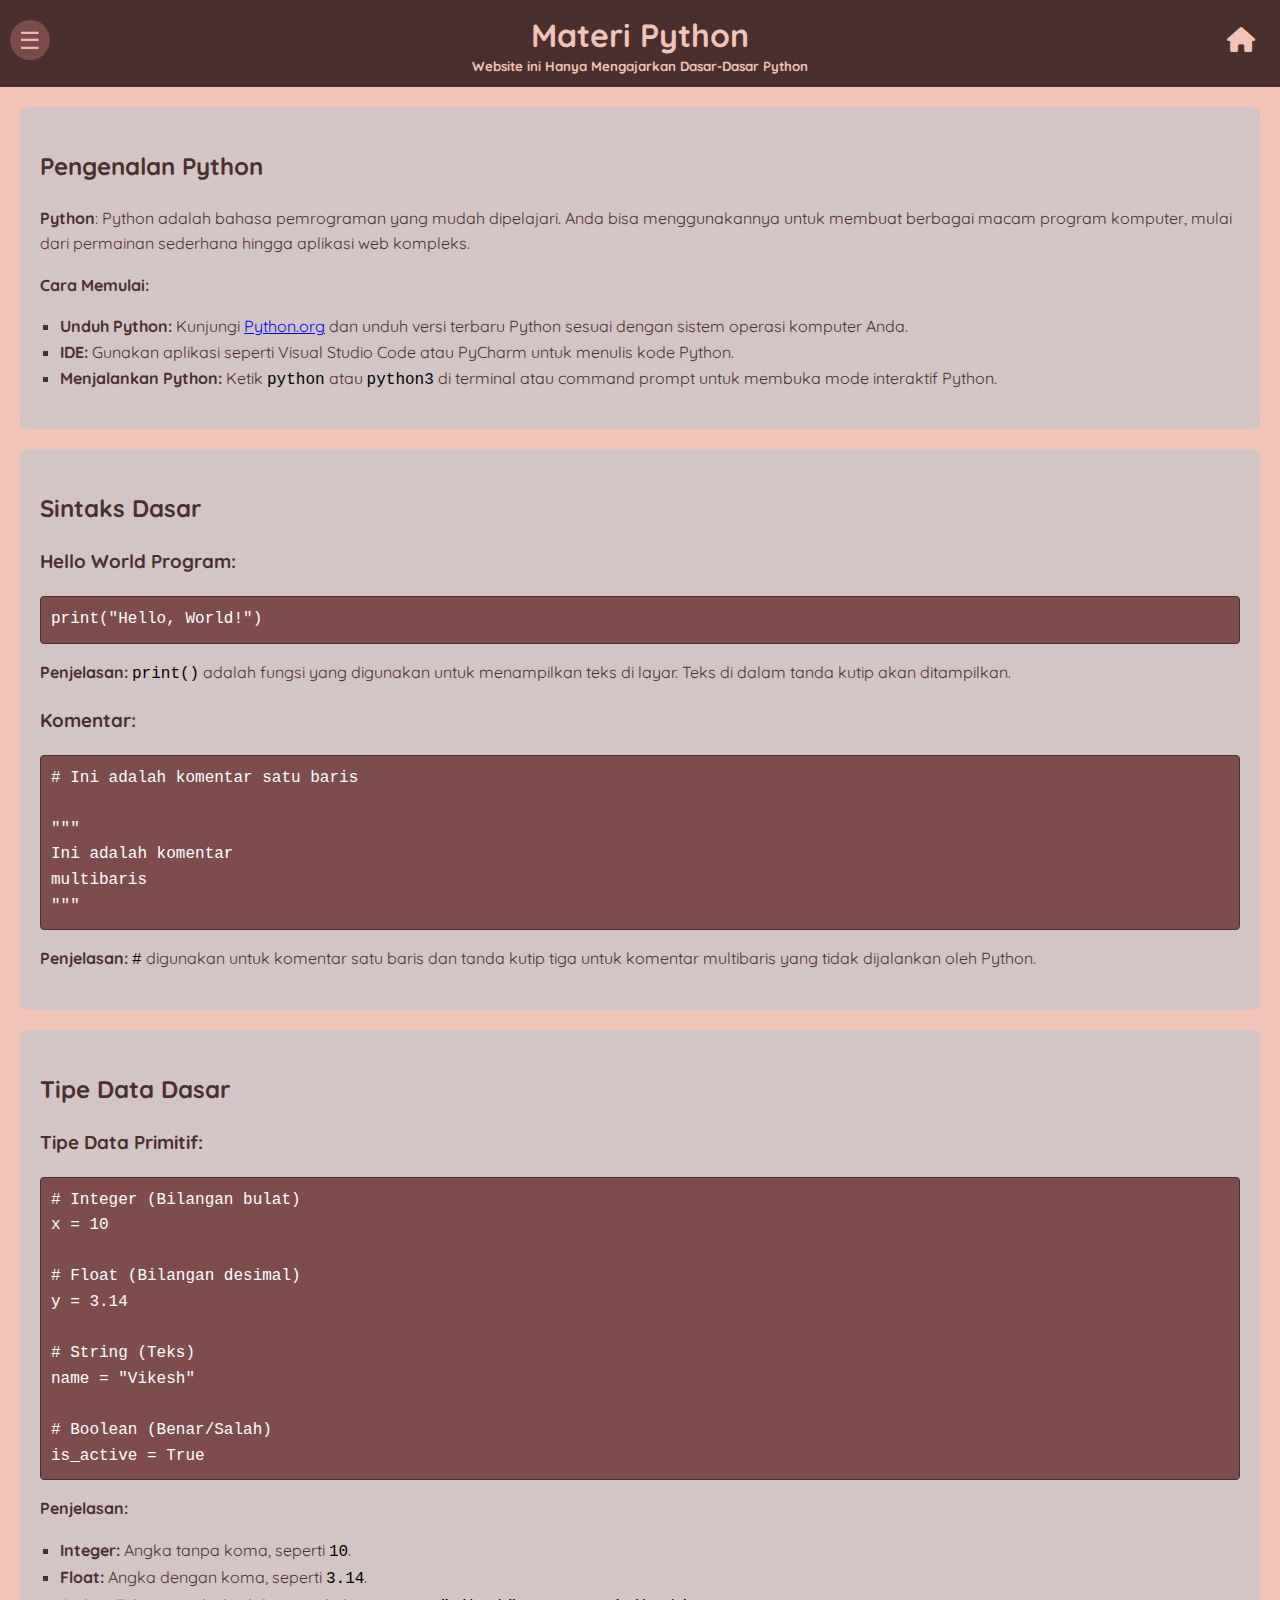
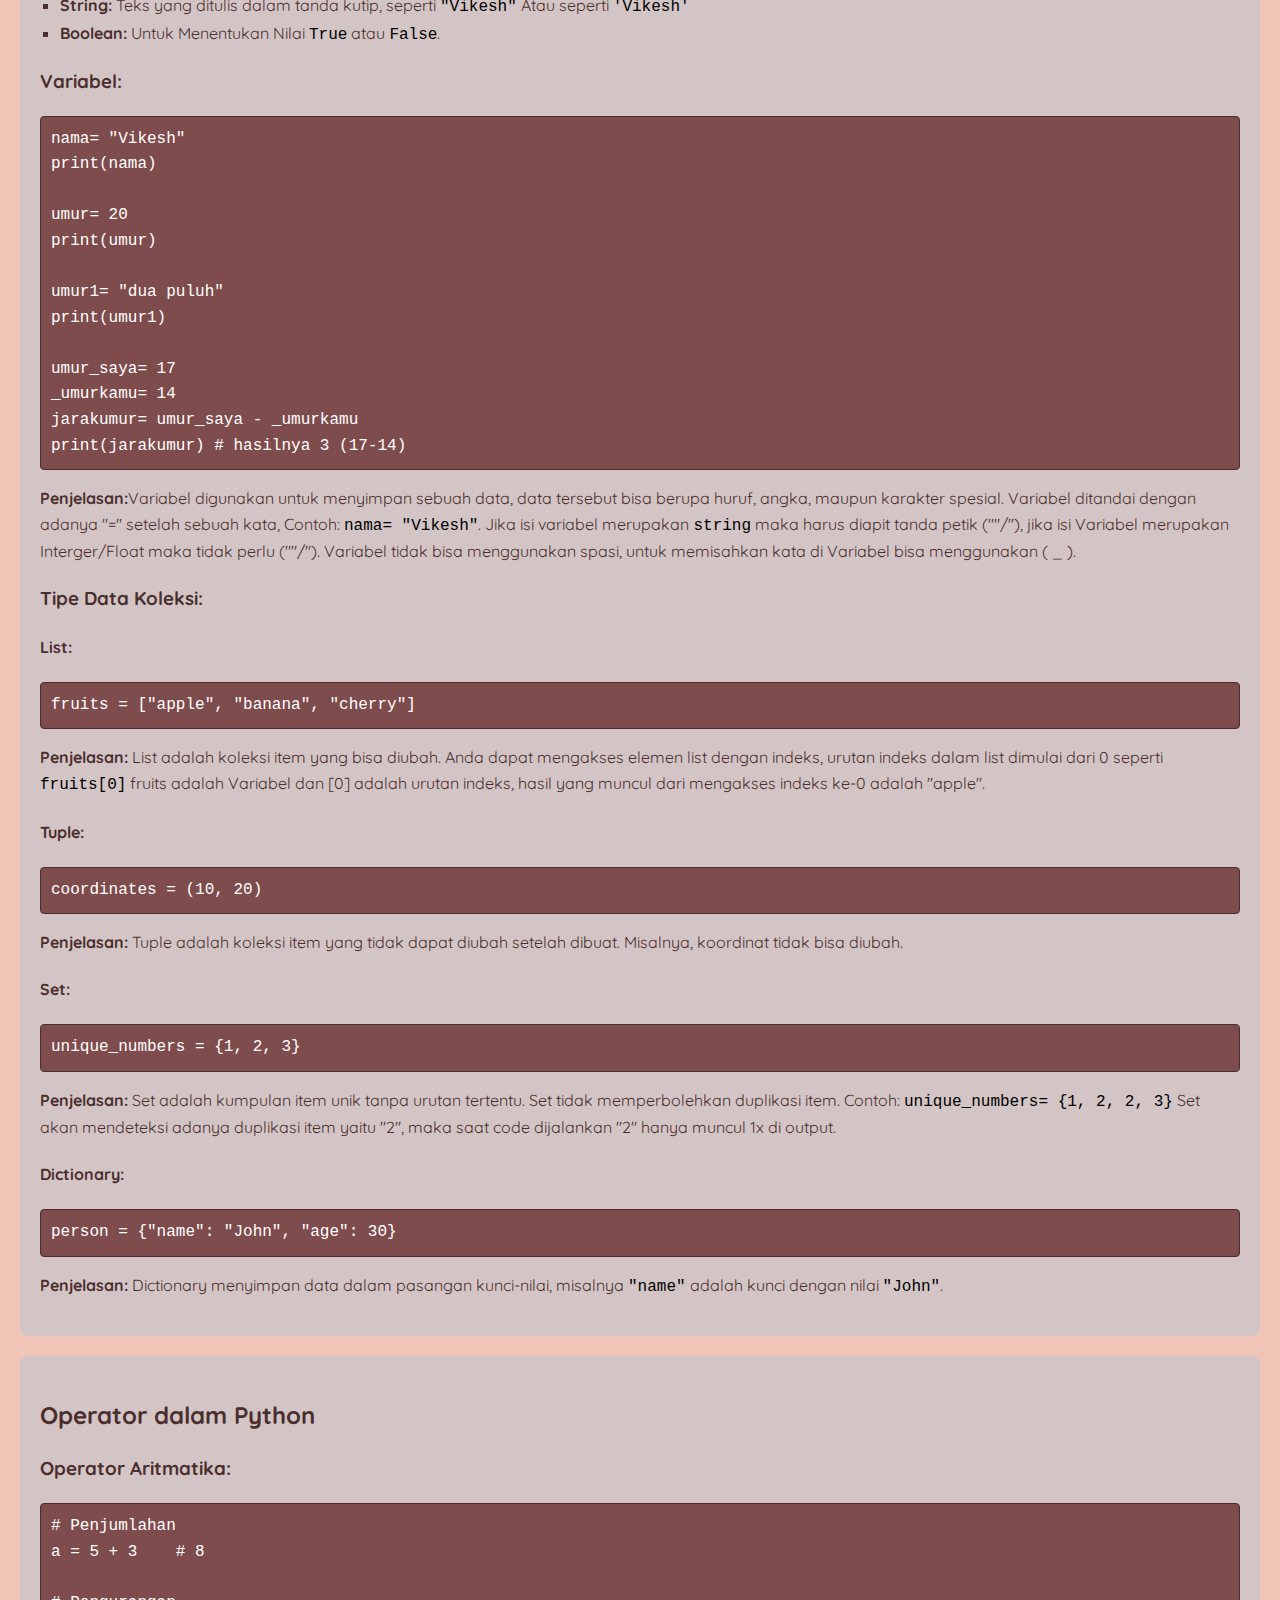
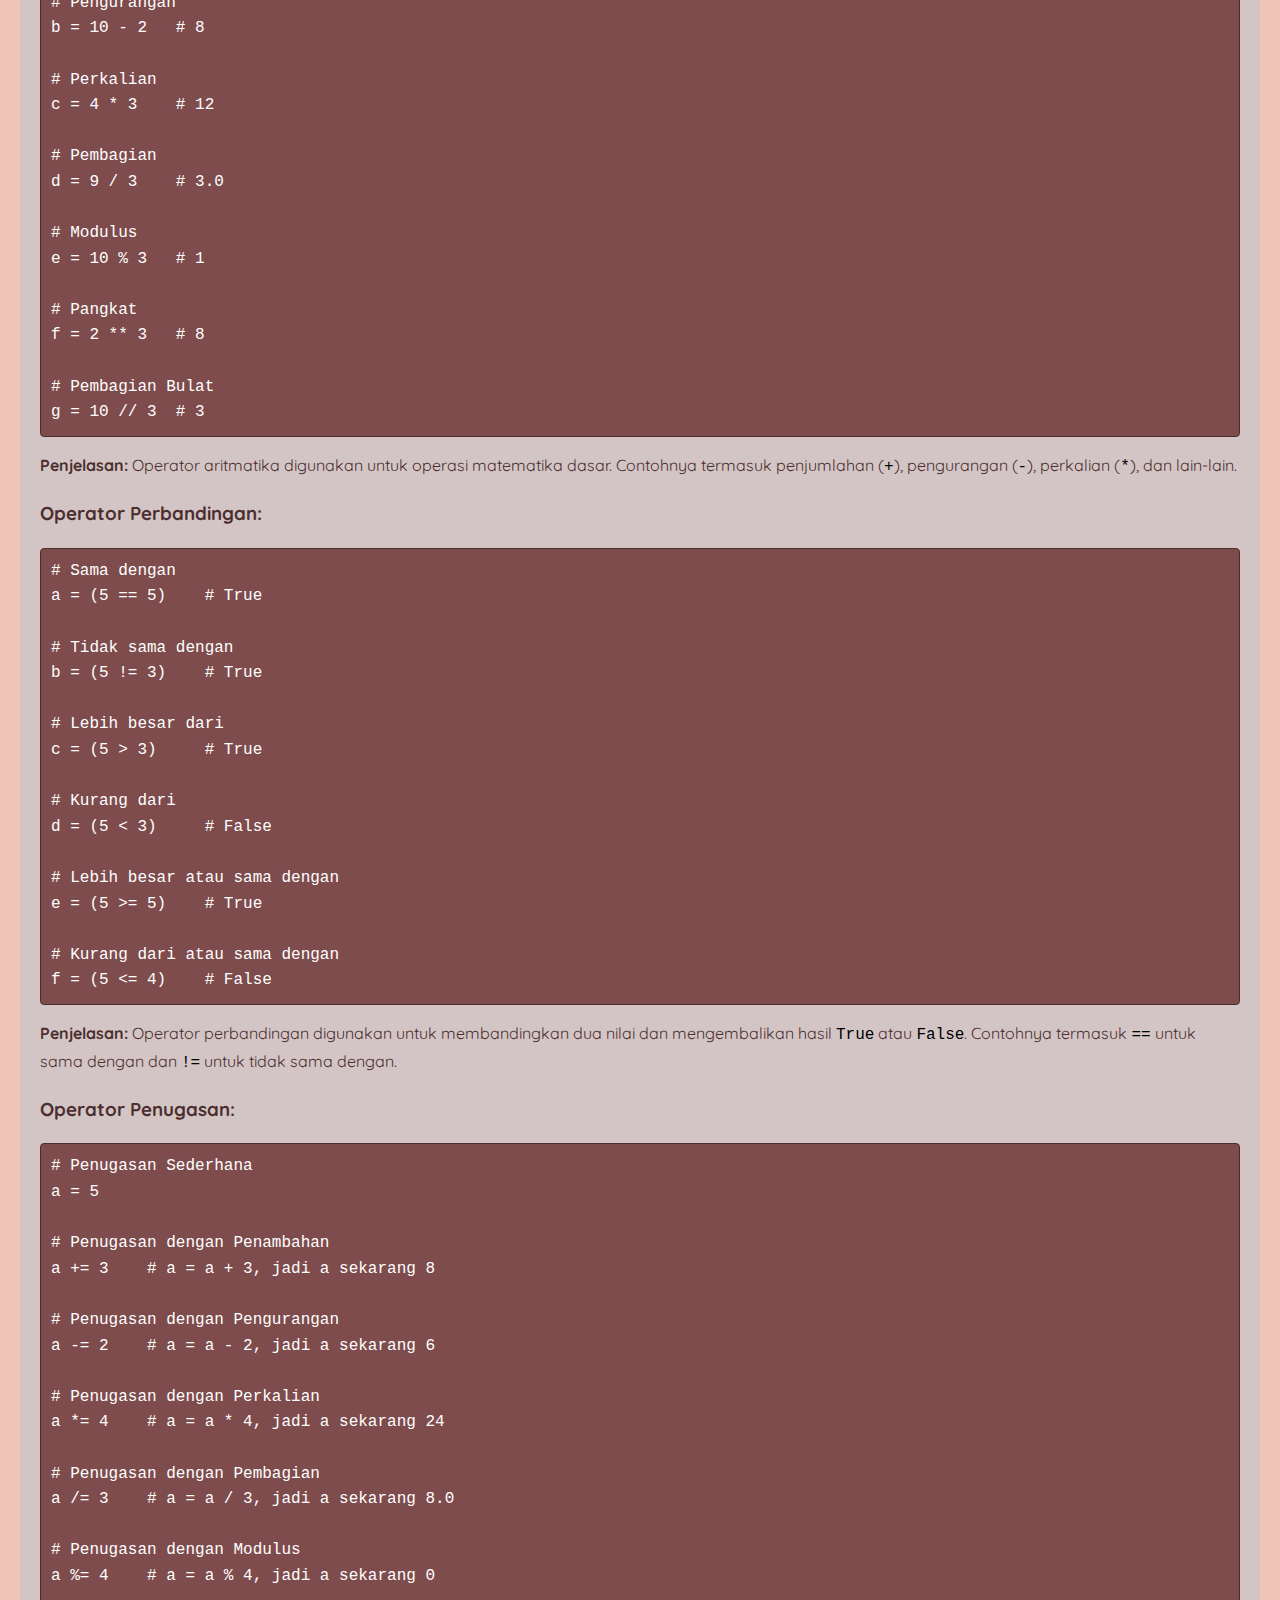
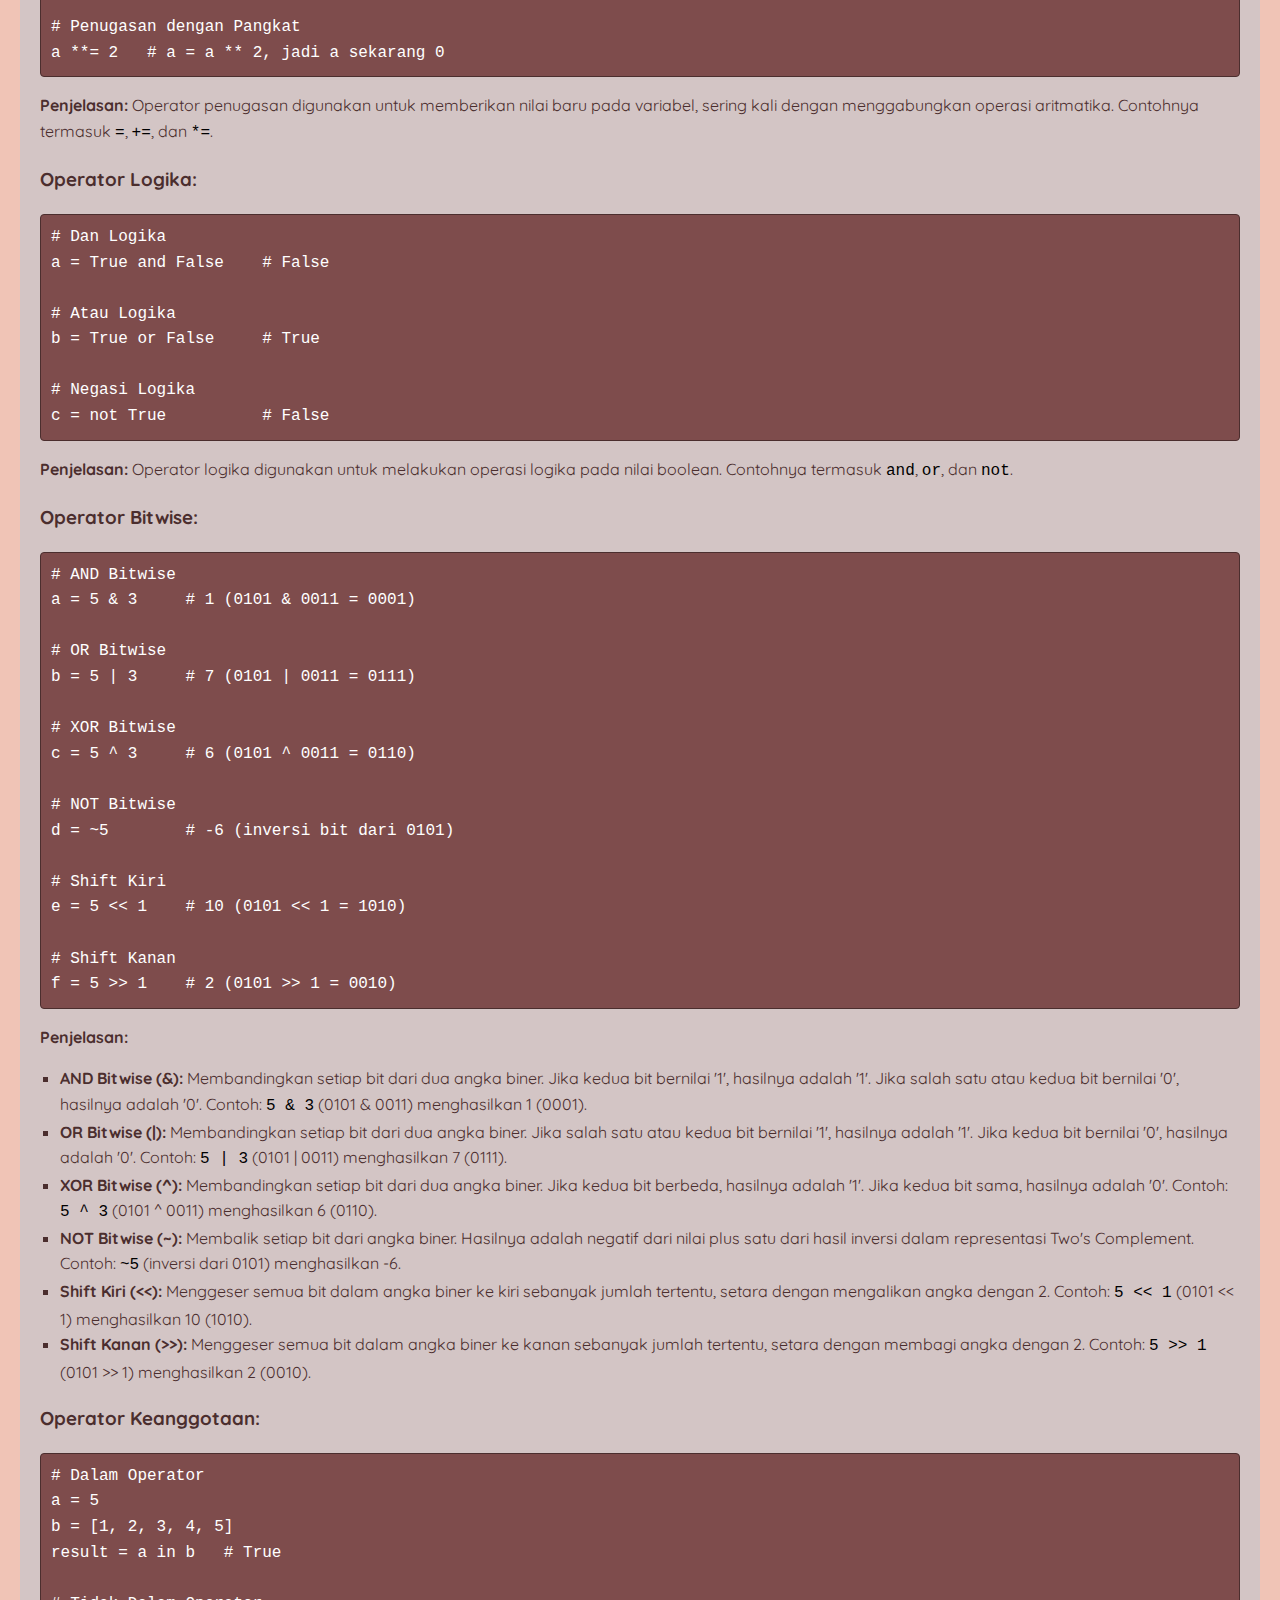
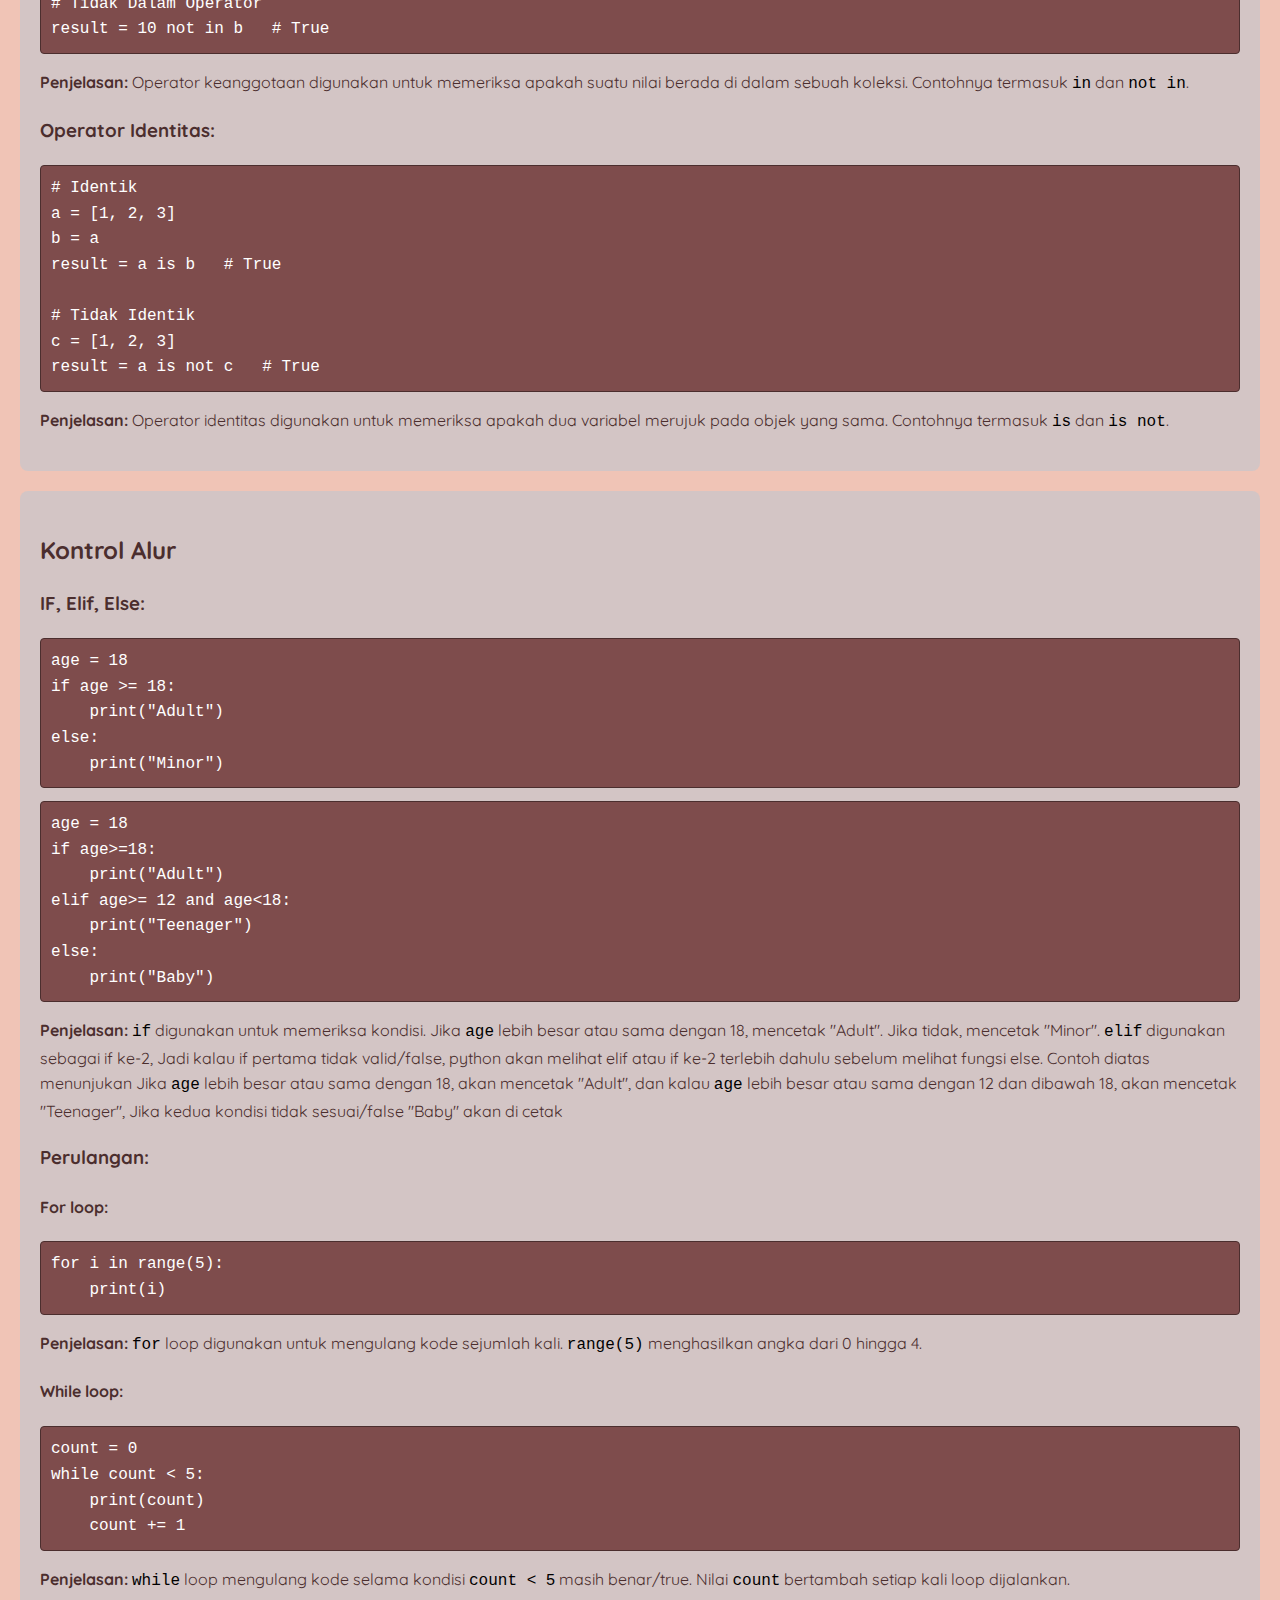
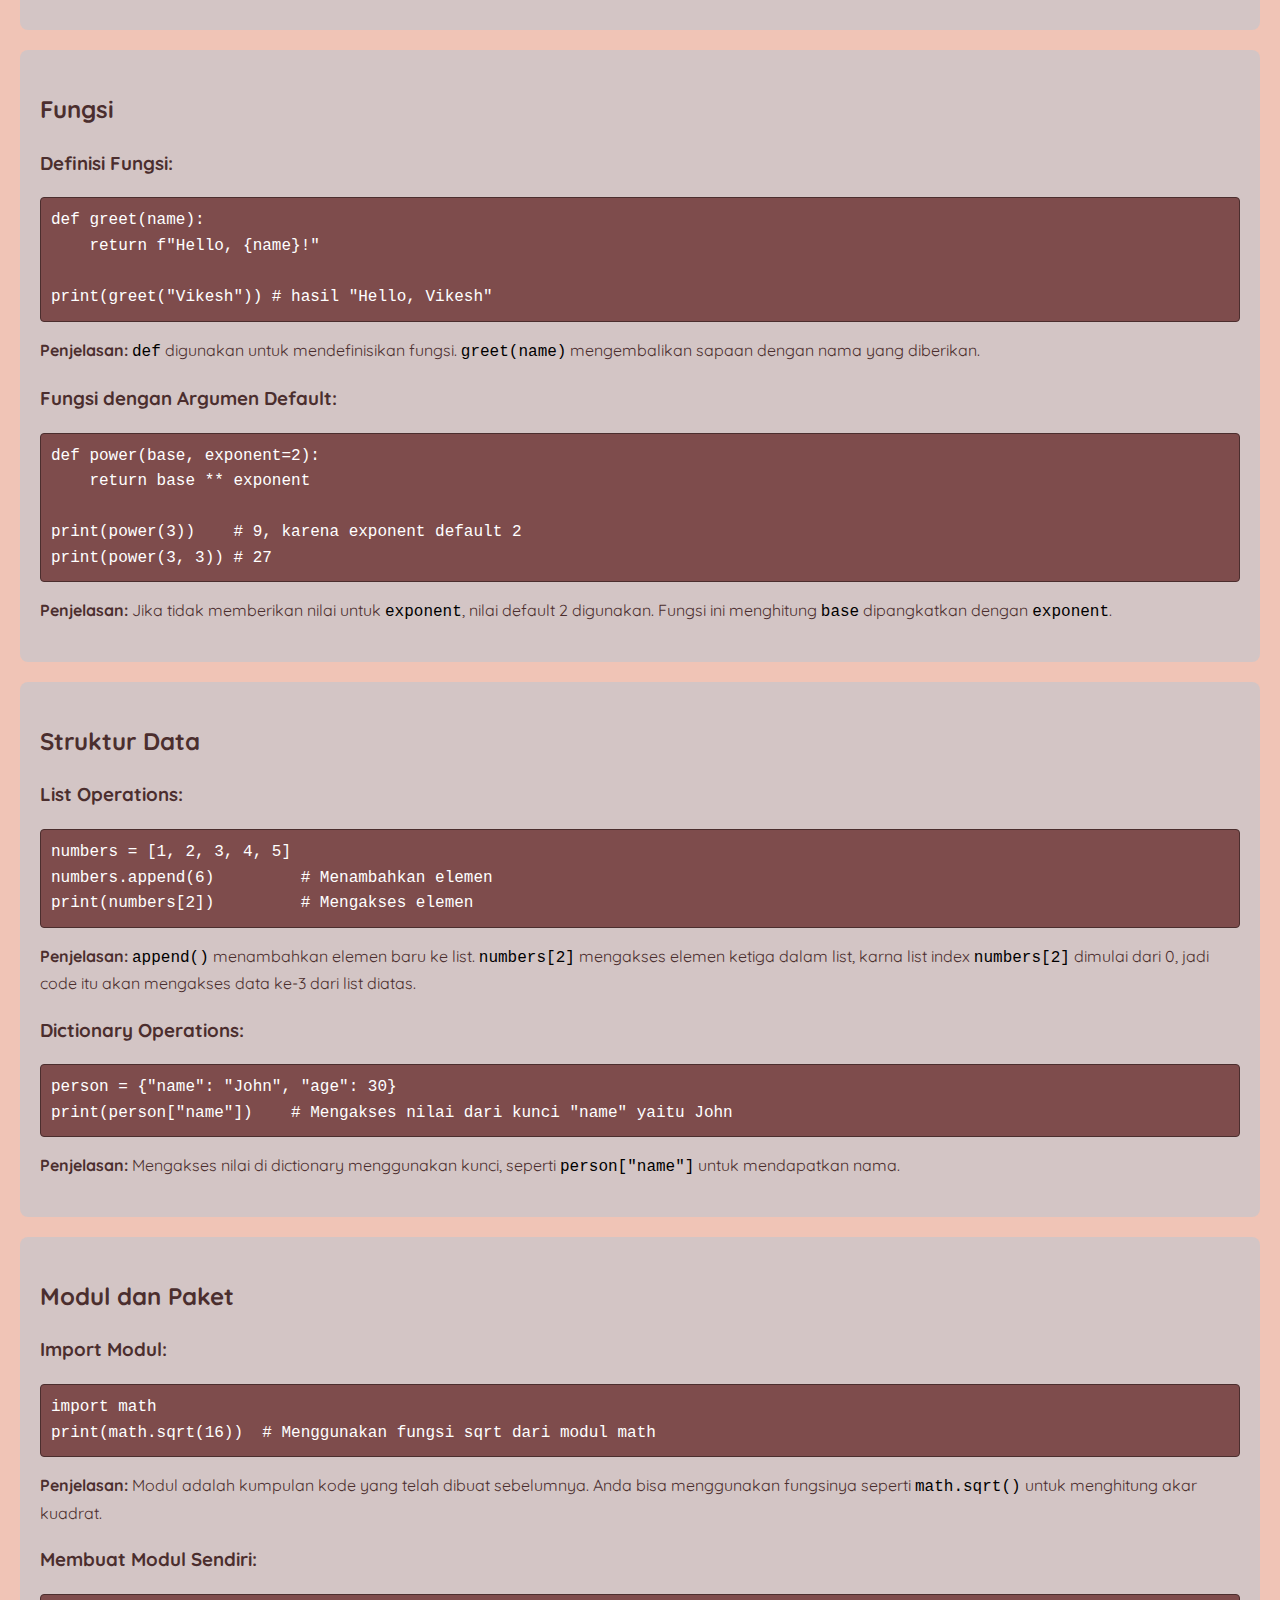
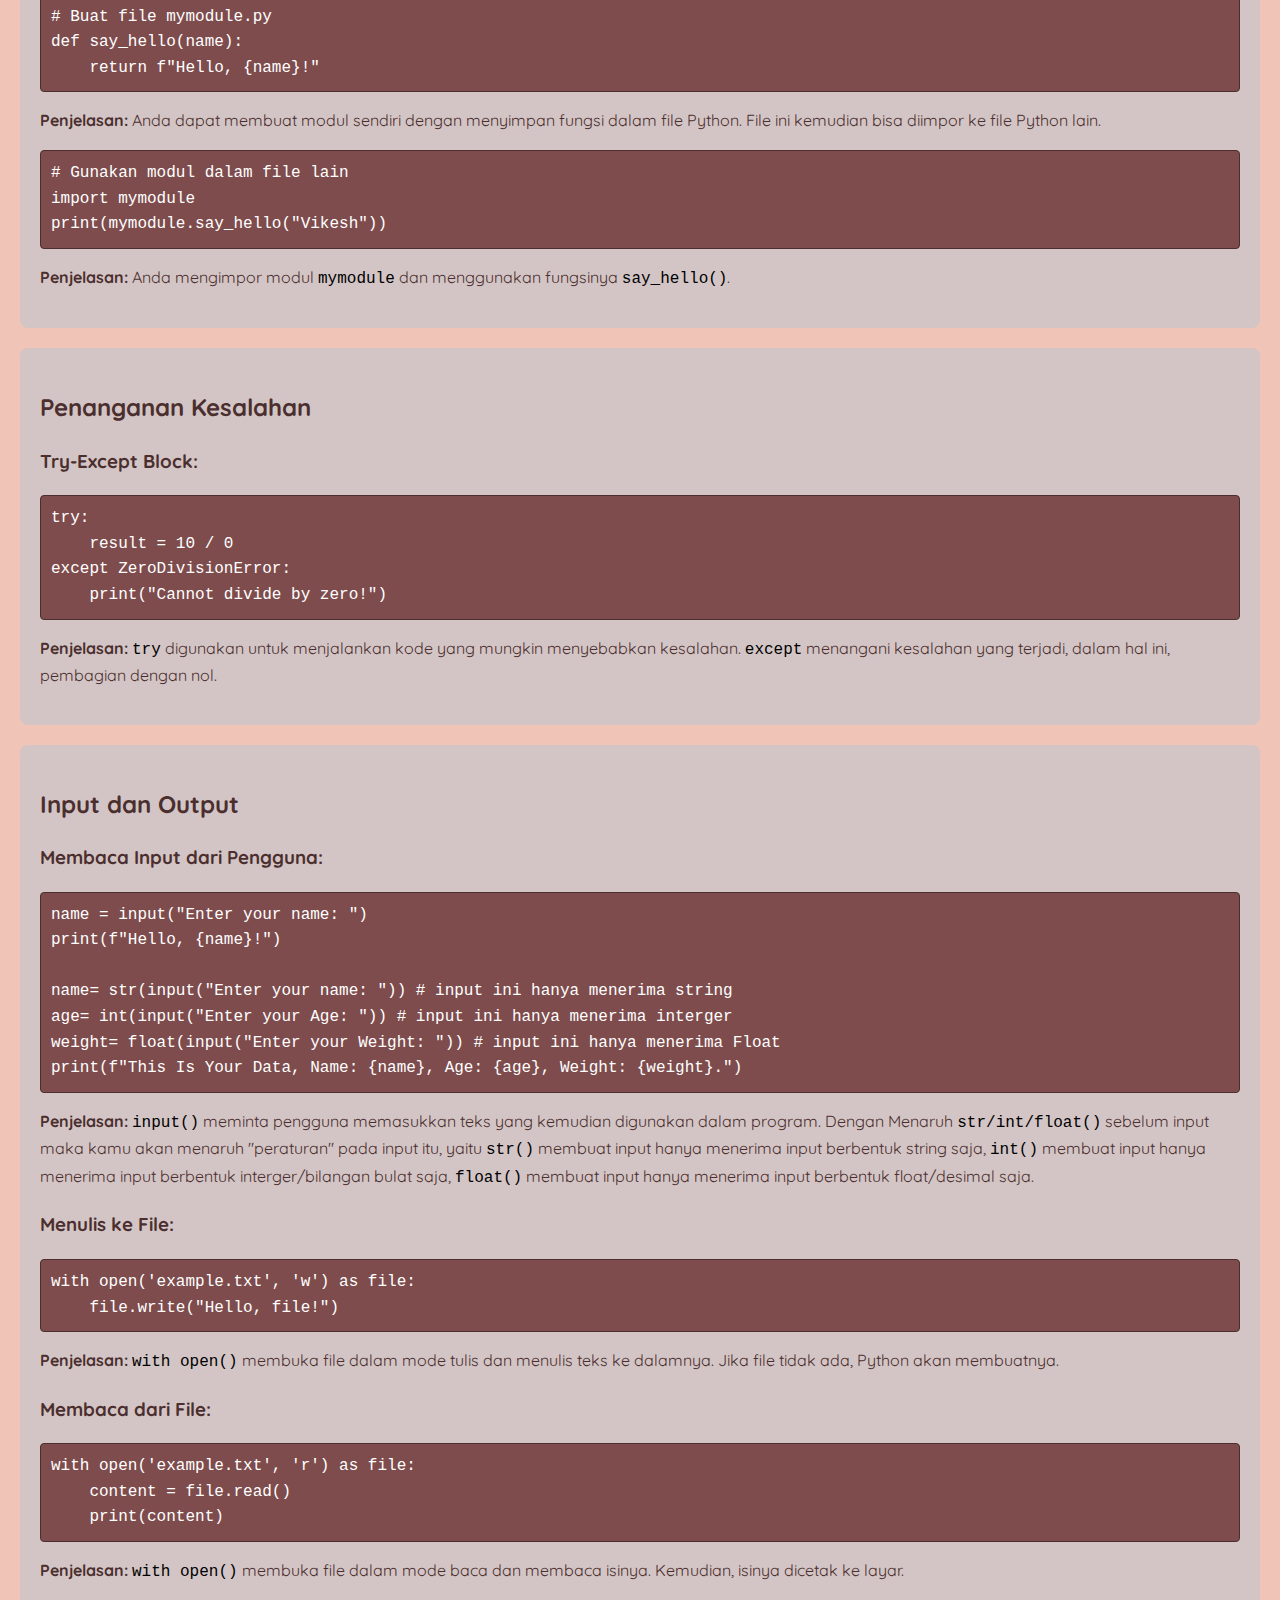
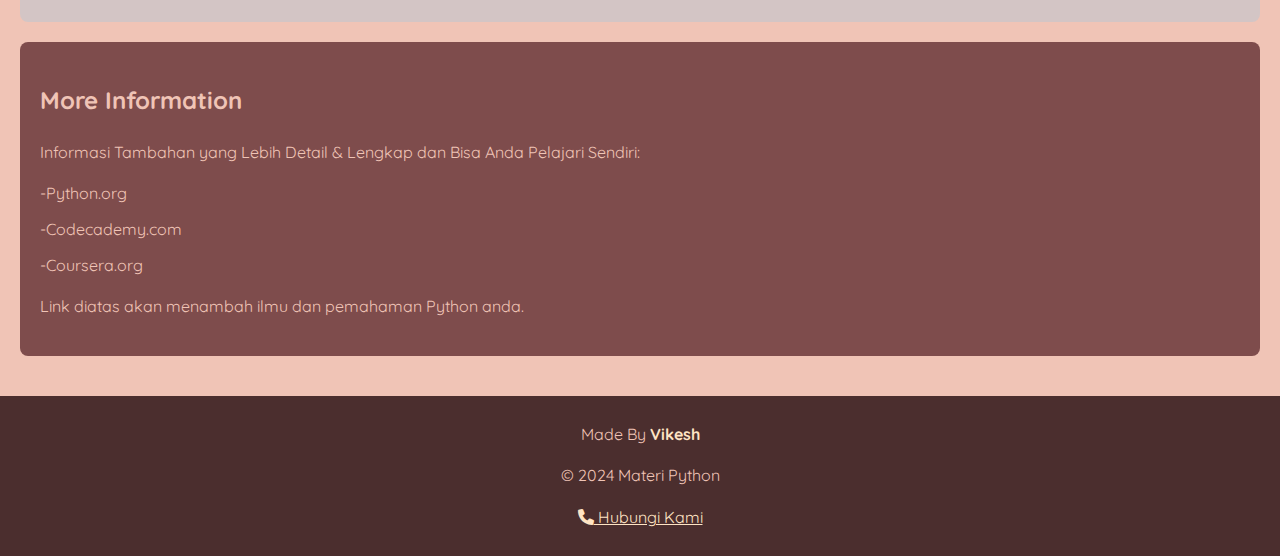
<file: python.html>
<!DOCTYPE html>
<html lang="en">

<head>
    <meta charset="UTF-8">
    <meta name="viewport" content="width=device-width, initial-scale=1.0">
    <title>Python</title>
    <link rel="stylesheet" href="styles.css">
    <link rel="stylesheet" href="https://cdnjs.cloudflare.com/ajax/libs/font-awesome/6.0.0-beta3/css/all.min.css">
</head>

<body>
    <header id="pengenalan">
        <div class="menu-button" id="menu-button">☰</div>
        <button class="back-button">
            <a href="index.html"><i class="fas fa-home"></i></a>
        </button>
        <h1>Materi Python</h1>
        <h5>Website ini Hanya Mengajarkan Dasar-Dasar Python</h5>
        <nav id="menu" class="hidden">
            <ul>
                <li>
                    <a href="#pengenalan">Pengenalan Python</a>
                </li>
                <li>
                    <a href="#sintaks">Sintaks Dasar <span class="submenu-button"></span></a>
                    <ul class="submenu">
                        <li><a href="#helloworld">Hello World Program</a></li>
                        <li><a href="#komentar">Komentar</a></li>
                    </ul>
                </li>
                <li>
                    <a href="#tipe-data">Tipe Data Dasar <span class="submenu-button"></span></a>
                    <ul class="submenu">
                        <li><a href="#primitif">Tipe Data Primitif</a></li>
                        <li><a href="#variabel">Variabel</a></li>
                        <li><a href="#koleksi">Tipe Data Koleksi</a></li>
                    </ul>
                </li>
                <li>
                    <a href="#fungsi-operator">Fungsi Operator <span class="submenu-button"></span></a>
                    <ul class="submenu">
                        <li><a href="#aritmatika">Operator Aritmatika</a></li>
                        <li><a href="#perbandingan">Operator Perbandingan</a></li>
                        <li><a href="#penugasan">Operator Penugasan</a></li>
                        <li><a href="#logika">Operator Logika</a></li>
                        <li><a href="#bitwise">Operator Bitwise</a></li>
                        <li><a href="#keanggotaan">Operator Keanggotaan</a></li>
                        <li><a href="#identitas">Operator Identitas</a></li>
                    </ul>
                </li>
                <li>
                    <a href="#kontrol-alur">Kontrol Alur <span class="submenu-button"></span></a>
                    <ul class="submenu">
                        <li><a href="#if">If-Elif-Else</a></li>
                        <li><a href="#for">For</a></li>
                        <li><a href="#while">While</a></li>
                    </ul>
                </li>
                <li><a href="#fungsi">Fungsi</a></li>
                <li><a href="#struktur-data">Struktur Data</a></li>
                <li><a href="#modul-paket">Modul dan Paket</a></li>
                <li><a href="#penanganan-kesalahan">Penanganan Kesalahan</a></li>
                <li><a href="#input-output">Input dan Output</a></li>
                <li><a href="mailto:vikeshpublic@gmail.com"><i class="fas fa-phone"></i> Contact Us (Email)</a></li>
            </ul>
        </nav>
    </header>

    <main>
        <section class="section">
            <h2>Pengenalan Python</h2>
            <p><strong>Python</strong>: Python adalah bahasa pemrograman yang mudah dipelajari. Anda bisa menggunakannya
                untuk membuat berbagai macam program komputer, mulai dari permainan sederhana hingga aplikasi web
                kompleks.</p>
            <p><strong>Cara Memulai:</strong>
            <ul>
                <li><strong>Unduh Python:</strong> Kunjungi <a href="https://www.python.org/downloads/">Python.org</a>
                    dan unduh versi terbaru Python sesuai dengan sistem operasi komputer Anda.</li>
                <li><strong>IDE:</strong> Gunakan aplikasi seperti Visual Studio Code atau PyCharm untuk menulis kode
                    Python.</li>
                <li><strong>Menjalankan Python:</strong> Ketik <code>python</code> atau <code>python3</code> di terminal
                    atau command prompt untuk membuka mode interaktif Python.</li>
            </ul>
            </p>
        </section>

        <section class="section" id="sintaks">
            <h2>Sintaks Dasar</h2>
            <h3 id="helloworld">Hello World Program:</h3>
            <pre><code>print("Hello, World!")</code></pre>
            <p><strong>Penjelasan:</strong> <code>print()</code> adalah fungsi yang digunakan untuk menampilkan teks di
                layar. Teks di dalam tanda kutip akan ditampilkan.</p>

            <h3 id="komentar">Komentar:</h3>
            <pre><code># Ini adalah komentar satu baris

"""
Ini adalah komentar
multibaris
"""</code></pre>
            <p><strong>Penjelasan:</strong> <code>#</code> digunakan untuk komentar satu baris dan tanda kutip tiga
                untuk komentar multibaris yang tidak dijalankan oleh Python.</p>
        </section>

        <section class="section" id="tipe-data">
            <h2>Tipe Data Dasar</h2>
            <h3 id="primitif">Tipe Data Primitif:</h3>
            <pre><code># Integer (Bilangan bulat)
x = 10

# Float (Bilangan desimal)
y = 3.14

# String (Teks)
name = "Vikesh"

# Boolean (Benar/Salah)
is_active = True</code></pre>
            <p><strong>Penjelasan:</strong></p>
            <ul>
                <li><strong>Integer:</strong> Angka tanpa koma, seperti <code>10</code>.</li>
                <li><strong>Float:</strong> Angka dengan koma, seperti <code>3.14</code>.</li>
                <li><strong>String:</strong> Teks yang ditulis dalam tanda kutip, seperti <code>"Vikesh"</code> Atau
                    seperti <code>'Vikesh'</code></li>
                <li><strong>Boolean:</strong> Untuk Menentukan Nilai <code>True</code> atau <code>False</code>.</li>
            </ul>

            <h3 id="variabel">Variabel:</h3>
            <pre><code>nama= "Vikesh"
print(nama)

umur= 20
print(umur)

umur1= "dua puluh"
print(umur1)

umur_saya= 17
_umurkamu= 14
jarakumur= umur_saya - _umurkamu
print(jarakumur) # hasilnya 3 (17-14)</code></pre>
            <p><strong>Penjelasan:</strong>Variabel digunakan untuk menyimpan sebuah data, data tersebut bisa berupa
                huruf, angka, maupun karakter spesial. Variabel ditandai dengan adanya "=" setelah sebuah kata, Contoh:
                <code>nama= "Vikesh"</code>. Jika isi variabel merupakan <code>string</code> maka harus diapit tanda
                petik (""/''), jika isi Variabel merupakan Interger/Float maka tidak perlu (""/''). Variabel tidak bisa
                menggunakan spasi, untuk memisahkan kata di Variabel bisa menggunakan ( _ ).
            </p>

            <h3 id="koleksi">Tipe Data Koleksi:</h3>
            <h4>List:</h4>
            <pre><code>fruits = ["apple", "banana", "cherry"]</code></pre>
            <p><strong>Penjelasan:</strong> List adalah koleksi item yang bisa diubah. Anda dapat mengakses elemen list
                dengan indeks, urutan indeks dalam list dimulai dari 0 seperti <code>fruits[0]</code> fruits adalah
                Variabel dan [0] adalah urutan indeks, hasil yang muncul dari mengakses indeks ke-0 adalah "apple".</p>

            <h4>Tuple:</h4>
            <pre><code>coordinates = (10, 20)</code></pre>
            <p><strong>Penjelasan:</strong> Tuple adalah koleksi item yang tidak dapat diubah setelah dibuat. Misalnya,
                koordinat tidak bisa diubah.</p>

            <h4>Set:</h4>
            <pre><code>unique_numbers = {1, 2, 3}</code></pre>
            <p><strong>Penjelasan:</strong> Set adalah kumpulan item unik tanpa urutan tertentu. Set tidak
                memperbolehkan duplikasi item. Contoh: <code>unique_numbers= {1, 2, 2, 3}</code> Set akan mendeteksi
                adanya duplikasi item yaitu "2", maka saat code dijalankan "2" hanya muncul 1x di output.</p>

            <h4>Dictionary:</h4>
            <pre><code>person = {"name": "John", "age": 30}</code></pre>
            <p><strong>Penjelasan:</strong> Dictionary menyimpan data dalam pasangan kunci-nilai, misalnya
                <code>"name"</code> adalah kunci dengan nilai <code>"John"</code>.
            </p>
        </section>

        <section class="section" id="fungsi-operator">
            <h2>Operator dalam Python</h2>
            <h3 id="aritmatika">Operator Aritmatika:</h3>
            <pre><code># Penjumlahan
a = 5 + 3    # 8

# Pengurangan
b = 10 - 2   # 8

# Perkalian
c = 4 * 3    # 12

# Pembagian
d = 9 / 3    # 3.0

# Modulus
e = 10 % 3   # 1

# Pangkat
f = 2 ** 3   # 8

# Pembagian Bulat
g = 10 // 3  # 3</code></pre>
            <p><strong>Penjelasan:</strong> Operator aritmatika digunakan untuk operasi matematika dasar. Contohnya
                termasuk penjumlahan (<code>+</code>), pengurangan (<code>-</code>), perkalian (<code>*</code>), dan
                lain-lain.</p>

            <h3 id="perbandingan">Operator Perbandingan:</h3>
            <pre><code># Sama dengan
a = (5 == 5)    # True

# Tidak sama dengan
b = (5 != 3)    # True

# Lebih besar dari
c = (5 > 3)     # True

# Kurang dari
d = (5 < 3)     # False

# Lebih besar atau sama dengan
e = (5 >= 5)    # True

# Kurang dari atau sama dengan
f = (5 <= 4)    # False</code></pre>
            <p><strong>Penjelasan:</strong> Operator perbandingan digunakan untuk membandingkan dua nilai dan
                mengembalikan hasil <code>True</code> atau <code>False</code>. Contohnya termasuk <code>==</code> untuk
                sama dengan dan <code>!=</code> untuk tidak sama dengan.</p>

            <h3 id="penugasan">Operator Penugasan:</h3>
            <pre><code># Penugasan Sederhana
a = 5

# Penugasan dengan Penambahan
a += 3    # a = a + 3, jadi a sekarang 8

# Penugasan dengan Pengurangan
a -= 2    # a = a - 2, jadi a sekarang 6

# Penugasan dengan Perkalian
a *= 4    # a = a * 4, jadi a sekarang 24

# Penugasan dengan Pembagian
a /= 3    # a = a / 3, jadi a sekarang 8.0

# Penugasan dengan Modulus
a %= 4    # a = a % 4, jadi a sekarang 0

# Penugasan dengan Pangkat
a **= 2   # a = a ** 2, jadi a sekarang 0</code></pre>
            <p><strong>Penjelasan:</strong> Operator penugasan digunakan untuk memberikan nilai baru pada variabel,
                sering kali dengan menggabungkan operasi aritmatika. Contohnya termasuk <code>=</code>, <code>+=</code>,
                dan <code>*=</code>.</p>

            <h3 id="logika">Operator Logika:</h3>
            <pre><code># Dan Logika
a = True and False    # False

# Atau Logika
b = True or False     # True

# Negasi Logika
c = not True          # False</code></pre>
            <p><strong>Penjelasan:</strong> Operator logika digunakan untuk melakukan operasi logika pada nilai boolean.
                Contohnya termasuk <code>and</code>, <code>or</code>, dan <code>not</code>.</p>

            <h3 id="bitwise">Operator Bitwise:</h3>
            <pre><code># AND Bitwise
a = 5 & 3     # 1 (0101 & 0011 = 0001)

# OR Bitwise
b = 5 | 3     # 7 (0101 | 0011 = 0111)

# XOR Bitwise
c = 5 ^ 3     # 6 (0101 ^ 0011 = 0110)

# NOT Bitwise
d = ~5        # -6 (inversi bit dari 0101)

# Shift Kiri
e = 5 &lt;&lt; 1    # 10 (0101 &lt;&lt; 1 = 1010)

# Shift Kanan
f = 5 >> 1    # 2 (0101 >> 1 = 0010)</code></pre>
            <p><strong>Penjelasan:</strong></p>
            <ul>
                <li><strong>AND Bitwise (&):</strong> Membandingkan setiap bit dari dua angka biner. Jika kedua bit
                    bernilai '1', hasilnya adalah '1'. Jika salah satu atau kedua bit bernilai '0', hasilnya adalah '0'.
                    Contoh: <code>5 & 3</code> (0101 & 0011) menghasilkan 1 (0001).</li>
                <li><strong>OR Bitwise (|):</strong> Membandingkan setiap bit dari dua angka biner. Jika salah satu atau
                    kedua bit bernilai '1', hasilnya adalah '1'. Jika kedua bit bernilai '0', hasilnya adalah '0'.
                    Contoh: <code>5 | 3</code> (0101 | 0011) menghasilkan 7 (0111).</li>
                <li><strong>XOR Bitwise (^):</strong> Membandingkan setiap bit dari dua angka biner. Jika kedua bit
                    berbeda, hasilnya adalah '1'. Jika kedua bit sama, hasilnya adalah '0'. Contoh: <code>5 ^ 3</code>
                    (0101 ^ 0011) menghasilkan 6 (0110).</li>
                <li><strong>NOT Bitwise (~):</strong> Membalik setiap bit dari angka biner. Hasilnya adalah negatif dari
                    nilai plus satu dari hasil inversi dalam representasi Two's Complement. Contoh: <code>~5</code>
                    (inversi dari 0101) menghasilkan -6.</li>
                <li><strong>Shift Kiri (&lt;&lt;): </strong> Menggeser semua bit dalam angka biner ke kiri sebanyak
                    jumlah
                    tertentu, setara dengan mengalikan angka dengan 2. Contoh: <code>5 &lt;&lt; 1</code> (0101 &lt;&lt;
                    1)
                    menghasilkan 10 (1010).</li>
                <li><strong>Shift Kanan (>>):</strong> Menggeser semua bit dalam angka biner ke kanan sebanyak jumlah
                    tertentu, setara dengan membagi angka dengan 2. Contoh: <code>5 >> 1</code> (0101 >> 1) menghasilkan
                    2 (0010).</li>
            </ul>
            <h3 id="keanggotaan">Operator Keanggotaan:</h3>
            <pre><code># Dalam Operator
a = 5
b = [1, 2, 3, 4, 5]
result = a in b   # True

# Tidak Dalam Operator
result = 10 not in b   # True</code></pre>
            <p><strong>Penjelasan:</strong> Operator keanggotaan digunakan untuk memeriksa apakah suatu nilai berada di
                dalam sebuah koleksi. Contohnya termasuk <code>in</code> dan <code>not in</code>.</p>

            <h3 id="identitas">Operator Identitas:</h3>
            <pre><code># Identik
a = [1, 2, 3]
b = a
result = a is b   # True

# Tidak Identik
c = [1, 2, 3]
result = a is not c   # True</code></pre>
            <p><strong>Penjelasan:</strong> Operator identitas digunakan untuk memeriksa apakah dua variabel merujuk
                pada objek yang sama. Contohnya termasuk <code>is</code> dan <code>is not</code>.</p>
        </section>

        <section class="section" id="kontrol-alur">
            <h2>Kontrol Alur</h2>
            <h3 id="if">IF, Elif, Else:</h3>
            <pre><code>age = 18
if age >= 18:
    print("Adult")
else:
    print("Minor")</code></pre>
            <pre><code>age = 18
if age>=18:
    print("Adult")
elif age>= 12 and age<18:
    print("Teenager")
else:
    print("Baby")</code></pre>
            <p><strong>Penjelasan:</strong> <code>if</code> digunakan untuk memeriksa kondisi. Jika <code>age</code>
                lebih besar atau sama dengan 18, mencetak "Adult". Jika tidak, mencetak "Minor". <code> elif</code>
                digunakan sebagai if ke-2, Jadi kalau if pertama tidak valid/false, python akan melihat elif atau if
                ke-2 terlebih dahulu sebelum melihat fungsi else. Contoh diatas menunjukan Jika
                <code>age</code> lebih besar atau sama dengan 18, akan mencetak "Adult", dan kalau <code>age</code>
                lebih besar atau sama dengan 12 dan dibawah 18, akan mencetak "Teenager", Jika kedua kondisi tidak
                sesuai/false "Baby" akan di cetak
            </p>

            <h3>Perulangan:</h3>
            <h4 id="for">For loop:</h4>
            <pre><code>for i in range(5):
    print(i)</code></pre>
            <p><strong>Penjelasan:</strong> <code>for</code> loop digunakan untuk mengulang kode sejumlah kali.
                <code>range(5)</code> menghasilkan angka dari 0 hingga 4.
            </p>

            <h4 id="while">While loop:</h4>
            <pre><code>count = 0
while count < 5:
    print(count)
    count += 1</code></pre>
            <p><strong>Penjelasan:</strong> <code>while</code> loop mengulang kode selama kondisi <code>count < 5</code>
                masih benar/true. Nilai <code>count</code> bertambah setiap kali loop dijalankan.</p>
        </section>

        <section class="section" id="fungsi">
            <h2>Fungsi</h2>
            <h3>Definisi Fungsi:</h3>
            <pre><code>def greet(name):
    return f"Hello, {name}!"

print(greet("Vikesh")) # hasil "Hello, Vikesh"</code></pre>
            <p><strong>Penjelasan:</strong> <code>def</code> digunakan untuk mendefinisikan fungsi.
                <code>greet(name)</code> mengembalikan sapaan dengan nama yang diberikan.
            </p>

            <h3>Fungsi dengan Argumen Default:</h3>
            <pre><code>def power(base, exponent=2):
    return base ** exponent

print(power(3))    # 9, karena exponent default 2
print(power(3, 3)) # 27</code></pre>
            <p><strong>Penjelasan:</strong> Jika tidak memberikan nilai untuk <code>exponent</code>, nilai default 2
                digunakan. Fungsi ini menghitung <code>base</code> dipangkatkan dengan <code>exponent</code>.</p>
        </section>

        <section class="section" id="struktur-data">
            <h2>Struktur Data</h2>
            <h3>List Operations:</h3>
            <pre><code>numbers = [1, 2, 3, 4, 5]
numbers.append(6)         # Menambahkan elemen
print(numbers[2])         # Mengakses elemen</code></pre>
            <p><strong>Penjelasan:</strong> <code>append()</code> menambahkan elemen baru ke list.
                <code>numbers[2]</code> mengakses elemen ketiga dalam list, karna list index <code>numbers[2]</code>
                dimulai dari 0, jadi code itu akan mengakses data ke-3 dari list diatas.
            </p>

            <h3>Dictionary Operations:</h3>
            <pre><code>person = {"name": "John", "age": 30}
print(person["name"])    # Mengakses nilai dari kunci "name" yaitu John</code></pre>
            <p><strong>Penjelasan:</strong> Mengakses nilai di dictionary menggunakan kunci, seperti
                <code>person["name"]</code> untuk mendapatkan nama.
            </p>
        </section>

        <section class="section" id="modul-paket">
            <h2>Modul dan Paket</h2>
            <h3>Import Modul:</h3>
            <pre><code>import math
print(math.sqrt(16))  # Menggunakan fungsi sqrt dari modul math</code></pre>
            <p><strong>Penjelasan:</strong> Modul adalah kumpulan kode yang telah dibuat sebelumnya. Anda bisa
                menggunakan fungsinya seperti <code>math.sqrt()</code> untuk menghitung akar kuadrat.</p>

            <h3>Membuat Modul Sendiri:</h3>
            <pre><code># Buat file mymodule.py
def say_hello(name):
    return f"Hello, {name}!"
</code></pre>
            <p><strong>Penjelasan:</strong> Anda dapat membuat modul sendiri dengan menyimpan fungsi dalam file Python.
                File ini kemudian bisa diimpor ke file Python lain.</p>

            <pre><code># Gunakan modul dalam file lain
import mymodule
print(mymodule.say_hello("Vikesh"))</code></pre>
            <p><strong>Penjelasan:</strong> Anda mengimpor modul <code>mymodule</code> dan menggunakan fungsinya
                <code>say_hello()</code>.
            </p>
        </section>

        <section class="section" id="penanganan-kesalahan">
            <h2>Penanganan Kesalahan</h2>
            <h3>Try-Except Block:</h3>
            <pre><code>try:
    result = 10 / 0
except ZeroDivisionError:
    print("Cannot divide by zero!")</code></pre>
            <p><strong>Penjelasan:</strong> <code>try</code> digunakan untuk menjalankan kode yang mungkin menyebabkan
                kesalahan. <code>except</code> menangani kesalahan yang terjadi, dalam hal ini, pembagian dengan nol.
            </p>
        </section>

        <section class="section" id="input-output">
            <h2>Input dan Output</h2>
            <h3>Membaca Input dari Pengguna:</h3>
            <pre><code>name = input("Enter your name: ")
print(f"Hello, {name}!")

name= str(input("Enter your name: ")) # input ini hanya menerima string
age= int(input("Enter your Age: ")) # input ini hanya menerima interger
weight= float(input("Enter your Weight: ")) # input ini hanya menerima Float
print(f"This Is Your Data, Name: {name}, Age: {age}, Weight: {weight}.")</code></pre>
            <p><strong>Penjelasan:</strong> <code>input()</code> meminta pengguna memasukkan teks yang kemudian
                digunakan dalam program. Dengan Menaruh <code>str/int/float()</code> sebelum input maka kamu akan
                menaruh "peraturan" pada input itu, yaitu <code>str()</code> membuat input hanya menerima input
                berbentuk string saja, <code>int()</code> membuat input hanya menerima input berbentuk interger/bilangan
                bulat saja, <code>float()</code> membuat input hanya menerima input berbentuk float/desimal saja.</p>

            <h3>Menulis ke File:</h3>
            <pre><code>with open('example.txt', 'w') as file:
    file.write("Hello, file!")</code></pre>
            <p><strong>Penjelasan:</strong> <code>with open()</code> membuka file dalam mode tulis dan menulis teks ke
                dalamnya. Jika file tidak ada, Python akan membuatnya.</p>

            <h3>Membaca dari File:</h3>
            <pre><code>with open('example.txt', 'r') as file:
    content = file.read()
    print(content)</code></pre>
            <p><strong>Penjelasan:</strong> <code>with open()</code> membuka file dalam mode baca dan membaca isinya.
                Kemudian, isinya dicetak ke layar.</p>
        </section>

        <section class="section source-info">
            <h2>More Information</h2>
            <p>Informasi Tambahan yang Lebih Detail & Lengkap dan Bisa Anda Pelajari Sendiri:</p>
            <ul>
                <li><a href="https://docs.python.org/3/tutorial/index.html" target="_blank">-Python.org</a></li>
                <li><a href="https://www.codecademy.com/catalog/language/python?g_network=g&g_productchannel=&g_adid=624951457618&g_locinterest=&g_keyword=codecademy&g_acctid=243-039-7011&g_adtype=&g_keywordid=kwd-41065460761&g_ifcreative=&g_campaign=account&g_locphysical=9128218&g_adgroupid=70492864474&g_productid=&g_source={sourceid}&g_merchantid=&g_placement=&g_partition=&g_campaignid=1726903838&g_ifproduct=&utm_id=t_kwd-41065460761:ag_70492864474:cp_1726903838:n_g:d_c&utm_source=google&utm_medium=paid-search&utm_term=codecademy&utm_campaign=INTL_Brand_Exact&utm_content=624951457618&g_adtype=search&g_acctid=243-039-7011&gad_source=1&gclid=Cj0KCQjwlIG2BhC4ARIsADBgpVRQ5L5xAGwro3-n0itQBW9_8n5VE65U9SXW-DFWuVGFNTyQx8Rw2HEaAq51EALw_wcB"
                        target="_blank">-Codecademy.com</a>
                </li>
                <li><a href="https://www.coursera.org/specializations/python" target="_blank">-Coursera.org</a></li>
            </ul>
            <p>Link diatas akan menambah ilmu dan pemahaman Python anda.</p>
        </section>
    </main>

    <footer>
        <p>Made By <b>Vikesh</b></p>
        <p>© 2024 Materi Python</p>
        <p><a href="mailto:vikeshpublic@gmail.com" class="contact-link"><i class="fas fa-phone"></i> Hubungi Kami</a>
        </p>
    </footer>

    <script src="scripts.js"></script>
</body>

</html>
</file>
<file: style.css>
@import url('https://fonts.googleapis.com/css2?family=Quicksand:wght@400;700&display=swap');
@import url('https://fonts.googleapis.com/css2?family=Raleway:wght@400;700&display=swap');

body {
    font-family: 'Quicksand', sans-serif;
    background-color: #4b2e2e;
    /* Background color similar to the image */
    margin: 0;
    display: flex;
    justify-content: center;
    align-items: center;
    height: 100vh;
}

.container {
    display: flex;
    justify-content: center;
    align-items: center;
    width: 100%;
}

.box {
    background-color: #7e4c4c;
    /* Box color similar to the image */
    padding: 20px;
    border-radius: 20px;
    box-shadow: 0px0px10pxrgba(0, 0, 0, 0.5);
    text-align: center;
    max-width: 400px;
    width: 100%;
}

h1 {
    color: #f0c4b6;
    font-family: 'raleway';
    /* Text color similar to the image */
    margin-bottom: 10px;
}

b {
    color: bisque;
}

p {
    color: #f0c4b6;
    /* Text color similar to the image */
    margin: 10px0;
}

a {
    color: bisque;
}


button {
    font-family: 'Quicksand', sans-serif;
    background-color: #d3c5c5;
    /* Button background color */
    border: none;
    padding: 15px 40px;
    /* Increased padding for larger size */
    margin-top: 10px;
    margin-bottom: 5px;
    /* Jarak antar tombol */
    border-radius: 10px;
    cursor: pointer;
    width: 100%;
    /* Ensures the button takes up the full width of the container */
    max-width: 3003px;
    /* Limits the button width to a maximum value */
    font-size: 18px;
    /* Larger font size */
    color: #4b2e2e;
    /* Button text color */
    transition: background-color 0.3s ease;
    /* Smooth transition for hover effect */
}

button:hover {
    background-color: #4b2e2e;
    color: #d3c5c5;
    /* Button hover color */
}
</file>
<file: styles.css>
@import url('https://fonts.googleapis.com/css2?family=Quicksand:wght@400;700&display=swap');

body {
    font-family: 'Quicksand';
    line-height: 1.6;
    margin: 0;
    padding: 0;
    background-color: #f0c4b6;
    min-height: 100vh;
    display: flex;
    flex-direction: column;
}

header {
    background: #4b2e2e;
    color: #f0c4b6;
    padding: 10px 0;
    text-align: center;
    position: relative;
}

header h1 {
    margin: 0;
}

header h5 {
    margin-top: -5px;
    margin-bottom: 0;
}


.menu-button {
    position: fixed;
    top: 10px;
    left: 10px;
    width: 40px;
    height: 40px;
    background-color: #7e4c4c;
    color: #f0c4b6;
    font-size: 24px;
    display: flex;
    align-items: center;
    justify-content: center;
    border: none;
    border-radius: 50%;
    cursor: pointer;
    z-index: 1000;
    transition: background-color 0.3s;
    transform: translateY(25%);
    opacity: 95%;
}

.back-button {
    position: absolute;
    top: 11px;
    right: 10px;
    margin-left: 50px;
    display: inline-flex;
    align-items: left;
    padding: 15px 15px;
    border: none;
    background-color: #4b2e2e;
    color: auto;
    font-size: 25px;
    cursor: pointer;
    border-radius: 5px;
    transition: background-color 0.3s ease;
}

.fa-home {
    color: #f0c4b6;
}

.fa-home:hover {
    color: #d3c5c5;
}

.menu-button:hover {
    background-color: #f0c4b6;
    color: #7e4c4c;
}

.auto nav {
    height: auto;
}

nav {
    position: fixed;
    top: 70px;
    left: 10px;
    background-color: #7e4c4c;
    color: #f0c4b6;
    border-radius: 10px;
    box-shadow: 0 0 10px rgba(0, 0, 0, 0.3);
    width: 230px;
    height: 300px;
    max-height: 0;
    overflow-y: auto;
    opacity: 0;
    transition: max-height 0.5s ease, opacity 0.8s ease;
    scrollbar-width: none;
    scrollbar-color: #7e4c4c #d3c5c5;
}


nav.hidden {
    max-height: 0;
    opacity: 0;
}

nav.visible {
    max-height: 300px;
    /* Adjust based on content */
    opacity: 100%;
}

nav ul {
    list-style: none;
    padding: 0;
    margin: 0;
}

nav>ul>li {
    position: relative;
}

nav>ul>li>a {
    display: block;
    padding: 10px;
    text-decoration: none;
    color: #fff;
    background-color: #7e4c4c;
}

nav>ul>li>a:hover {
    background-color: #f0c4b6;
    color: #7e4c4c;
}

.submenu {
    display: none;
    padding-left: 5px;
    background-color: #f0c4b6;
    border-left: 2px solid #7e4c4c;
}

.submenu a {
    display: block;
    padding: 10px;
    text-decoration: none;
    color: #fff;
    background-color: #7e4c4c;
}

.submenu-button {
    cursor: pointer;
    font-size: 16px;
    margin-left: 5px;
    vertical-align: middle;
}

.submenu-button:hover {
    color: #7e4c4c;
}

.submenu-button::before {
    content: '→';
    display: inline-block;
    margin-left: 5px;
}

.submenu-button.open::before {
    content: '↓';
}

/* Styling untuk scrollbar pada WebKit browsers */
nav::-webkit-scrollbar {
    width: 0px;
    /* Lebar scrollbar menjadi 0 */
    background: transparent;
    /* Lebar scrollbar */
}

nav::-webkit-scrollbar-track {
    background: #d3c5c5;
    /* Warna latar belakang track scrollbar */
    border-radius: 10px;
}

nav::-webkit-scrollbar-thumb {
    background: #7e4c4c;
    /* Warna scrollbar thumb */
    border-radius: 10px;
}

nav::-webkit-scrollbar-thumb:hover {
    background: #4b2e2e;
    /* Warna scrollbar thumb saat hover */
}

/* Styling bagian utama */
main {
    flex: 1;
    padding: 20px;
}

.section {
    background-color: #d3c5c5;
    /* Warna latar belakang bagian */
    color: #4b2e2e;
    /* Warna teks bagian */
    border-radius: 8px;
    margin-bottom: 20px;
    padding: 20px;
}

.section h2 {
    color: #4b2e2e;
    /* Warna teks h2 */
}

ul {
    list-style: square;
    padding-left: 20px;
}

pre {
    background: #7e4c4c;
    /* Warna latar belakang untuk kode */
    color: #f0c4b6;
    /* Warna teks untuk kode */
    border: 1px solid #4b2e2e;
    border-radius: 4px;
    padding: 10px;
    overflow-x: auto;
}

code {
    font-family: 'Courier New', Courier, monospace;
    color: black;
}

pre code {
    font-family: 'Courier New', Courier, monospace;
    color: white;
}

footer {
    background: #4b2e2e;
    /* Warna footer */
    color: #f0c4b6;
    /* Warna teks di footer */
    text-align: center;
    padding: 10px 0;
    margin-top: auto;
    /* Memastikan footer berada di bawah */
}

footer b {
    color: bisque;
}

footer a {
    color: bisque;
}

/* Styling bagian Source and More Information */
.source-info {
    background-color: #7e4c4c;
    /* Warna latar belakang untuk section ini */
    color: #f0c4b6;
    /* Warna teks */
    padding: 20px;
    border-radius: 8px;
    margin: 20px 0;
}

.source-info h2 {
    color: #f0c4b6;
    /* Warna teks h2 */
}

.source-info ul {
    list-style: none;
    padding: 0;
}

.source-info ul li {
    margin: 10px 0;
}

.source-info ul li a {
    color: #f0c4b6;
    text-decoration: none;
}

.source-info ul li a:hover {
    text-decoration: underline;
}

@media (max-width: 768px) {
    header {
        header {
            width: 100%;
            margin-top: -1px;
            margin-left: -1px;
            margin-top: -1px;
        }
    }

    .menu-button {
        width: 35px;
        height: 35px;
        font-size: 20px;
        top: 15px;
        left: 15px;
    }

    .back-button {
        font-size: 20px;
        padding: 10px;
        margin-right: 40px;
    }

    nav {
        top: 60px;
        width: 75px;
        height: 150px;
        /* Sesuaikan tinggi dengan konten */
        max-height: 400px;
    }

    .section {
        padding: 15px;
    }

    footer {
        padding: 15px 0;
    }
}

/* Media query untuk ponsel dan perangkat dengan lebar maksimal 480px */
@media (max-width: 480px) {
    header {
        header {
            width: 100%;
            margin-top: -1px;
            margin-left: -1px;
            margin-top: -1px;
        }
    }

    .menu-button {
        width: 30px;
        height: 30px;
        font-size: 18px;
        top: 10px;
        left: 10px;
    }

    .back-button {
        font-size: 18px;
        padding: 10px;
        margin-right: 30px;
    }

    nav {
        top: 50px;
        width: 75px;
        height: 150px;
        /* Mengisi lebar penuh */
    }

    nav ul {
        display: flex;
        flex-direction: column;
    }

    .section {
        padding: 10px;
    }

    footer {
        padding: 10px 0;
    }
}

@media (max-width: 360px) {
    body {
        font-size: 14px;
        /* Mengurangi ukuran font */
        padding: 5px;
        /* Mengurangi padding */
    }

    header {
        width: 100%;
        margin-top: -1px;
        margin-left: -1px;
        margin-top: -1px;
    }

    header h1 {
        font-size: 20px;
        padding: 15px 10px;
    }

    .menu-button {
        width: 30px;
        /* Mengurangi ukuran tombol menu */
        height: 30px;
        font-size: 20px;
        /* Mengurangi ukuran font icon */
    }

    .back-button {
        font-size: 20px;
        margin-right: 20px;
        right: 5px;
    }

    nav {
        width: 120px;
        /* Lebar menu navigasi dikurangi lebih lanjut */
        max-height: 300px;
        /* Tinggi maksimum menu navigasi dikurangi */
        top: 50px;
        /* Jarak dari atas dikurangi */
    }

    nav ul li a {
        padding: 6px;
        /* Padding link navigasi dikurangi lagi */
        font-size: 12px;
        /* Ukuran font link navigasi dikurangi */
    }


    main {
        padding: 10px;
        /* Mengurangi padding utama */
    }

    .section {
        padding: 15px;
        /* Mengurangi padding section */
        font-size: 14px;
        /* Mengurangi ukuran font section */
    }

    .source-info {
        padding: 15px;
        /* Mengurangi padding source info */
        font-size: 14px;
        /* Mengurangi ukuran font source info */
    }

    footer {
        padding: 8px 0;
        /* Mengurangi padding footer */
        font-size: 12px;
        /* Mengurangi ukuran font footer */
    }
}
</file>
